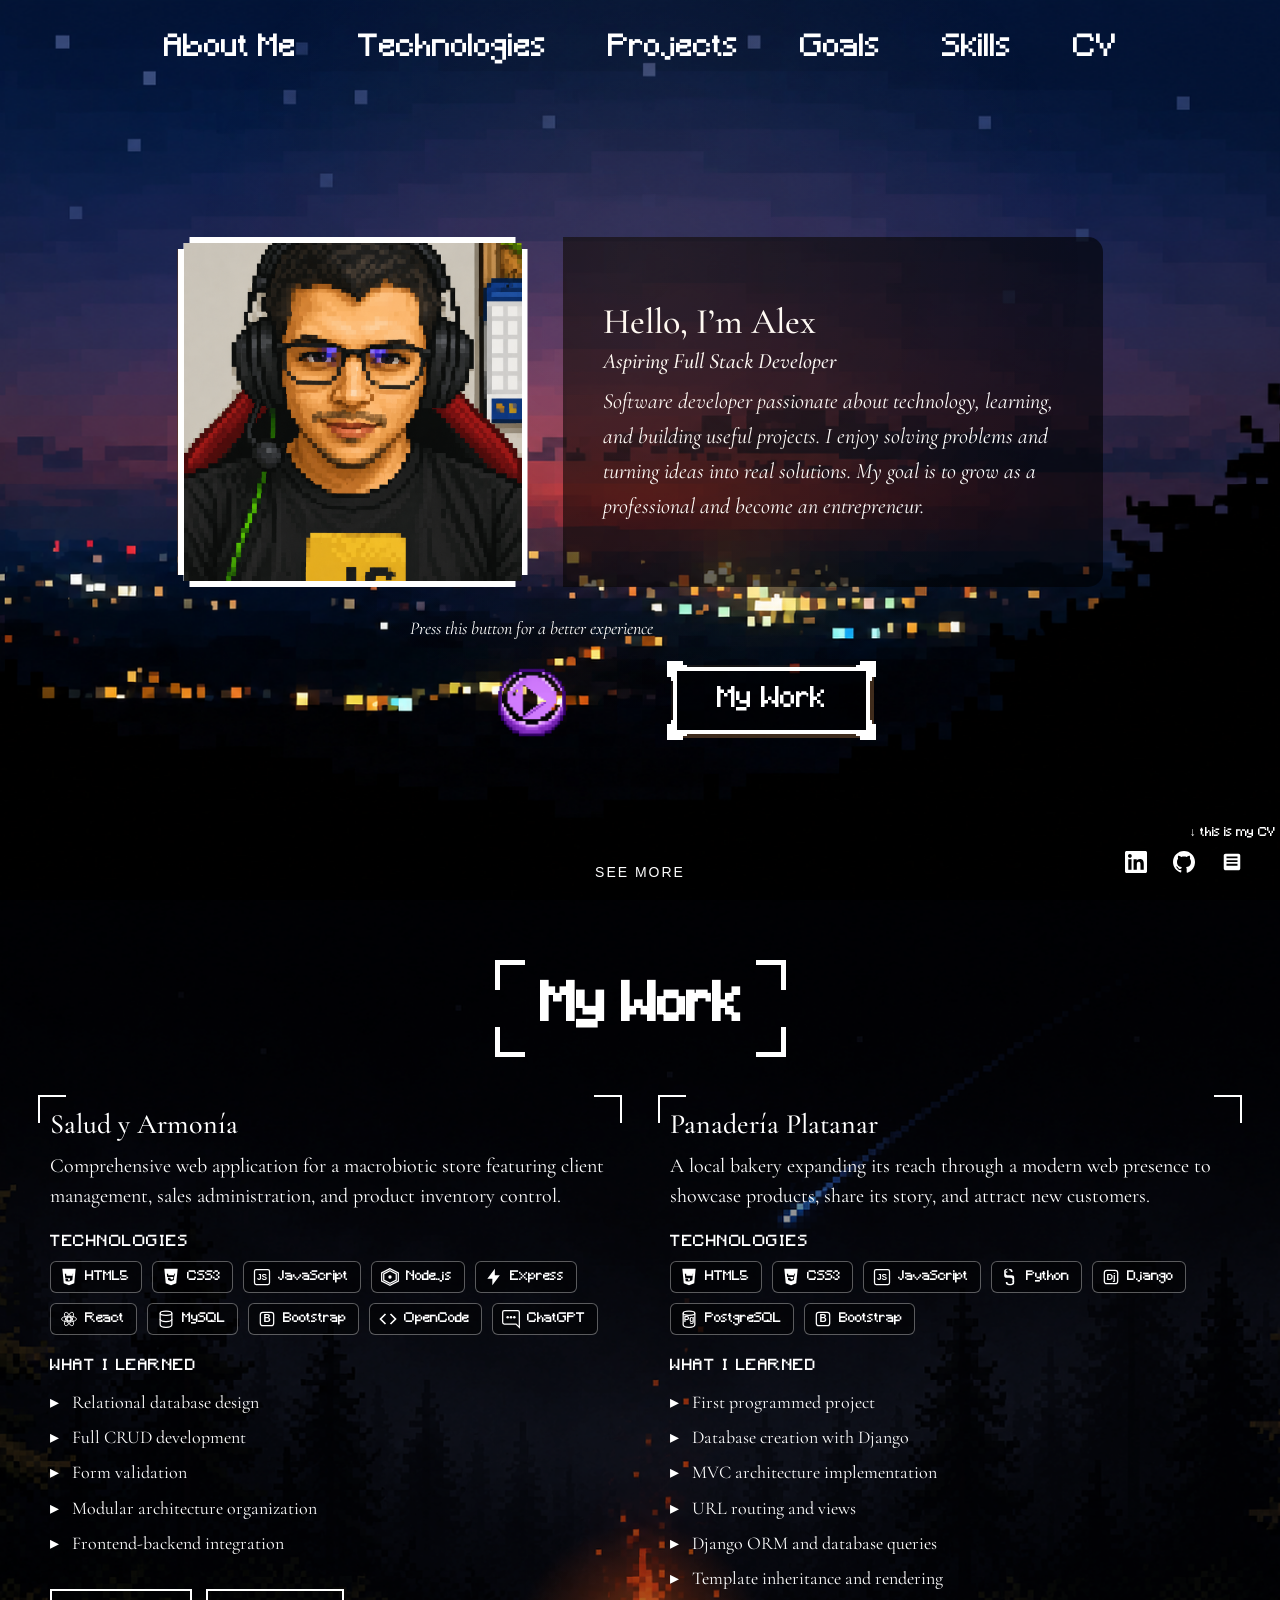
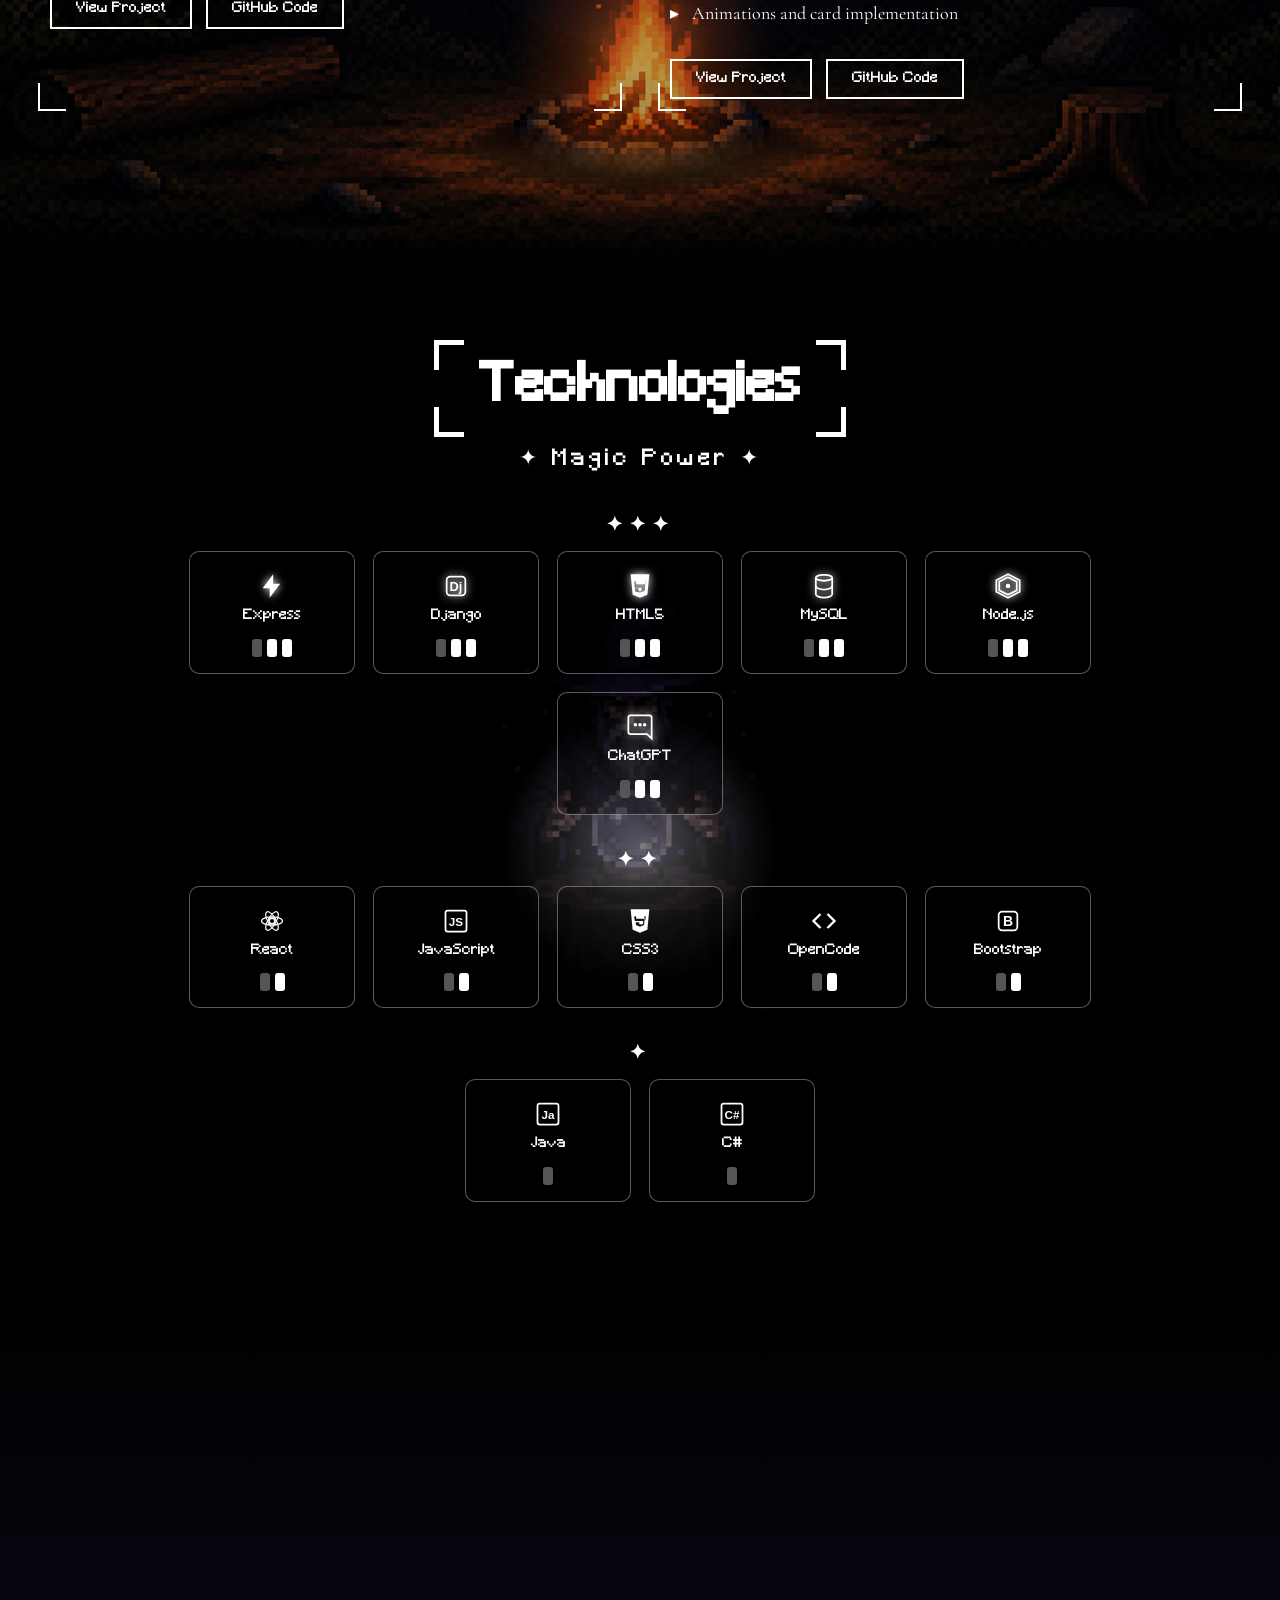
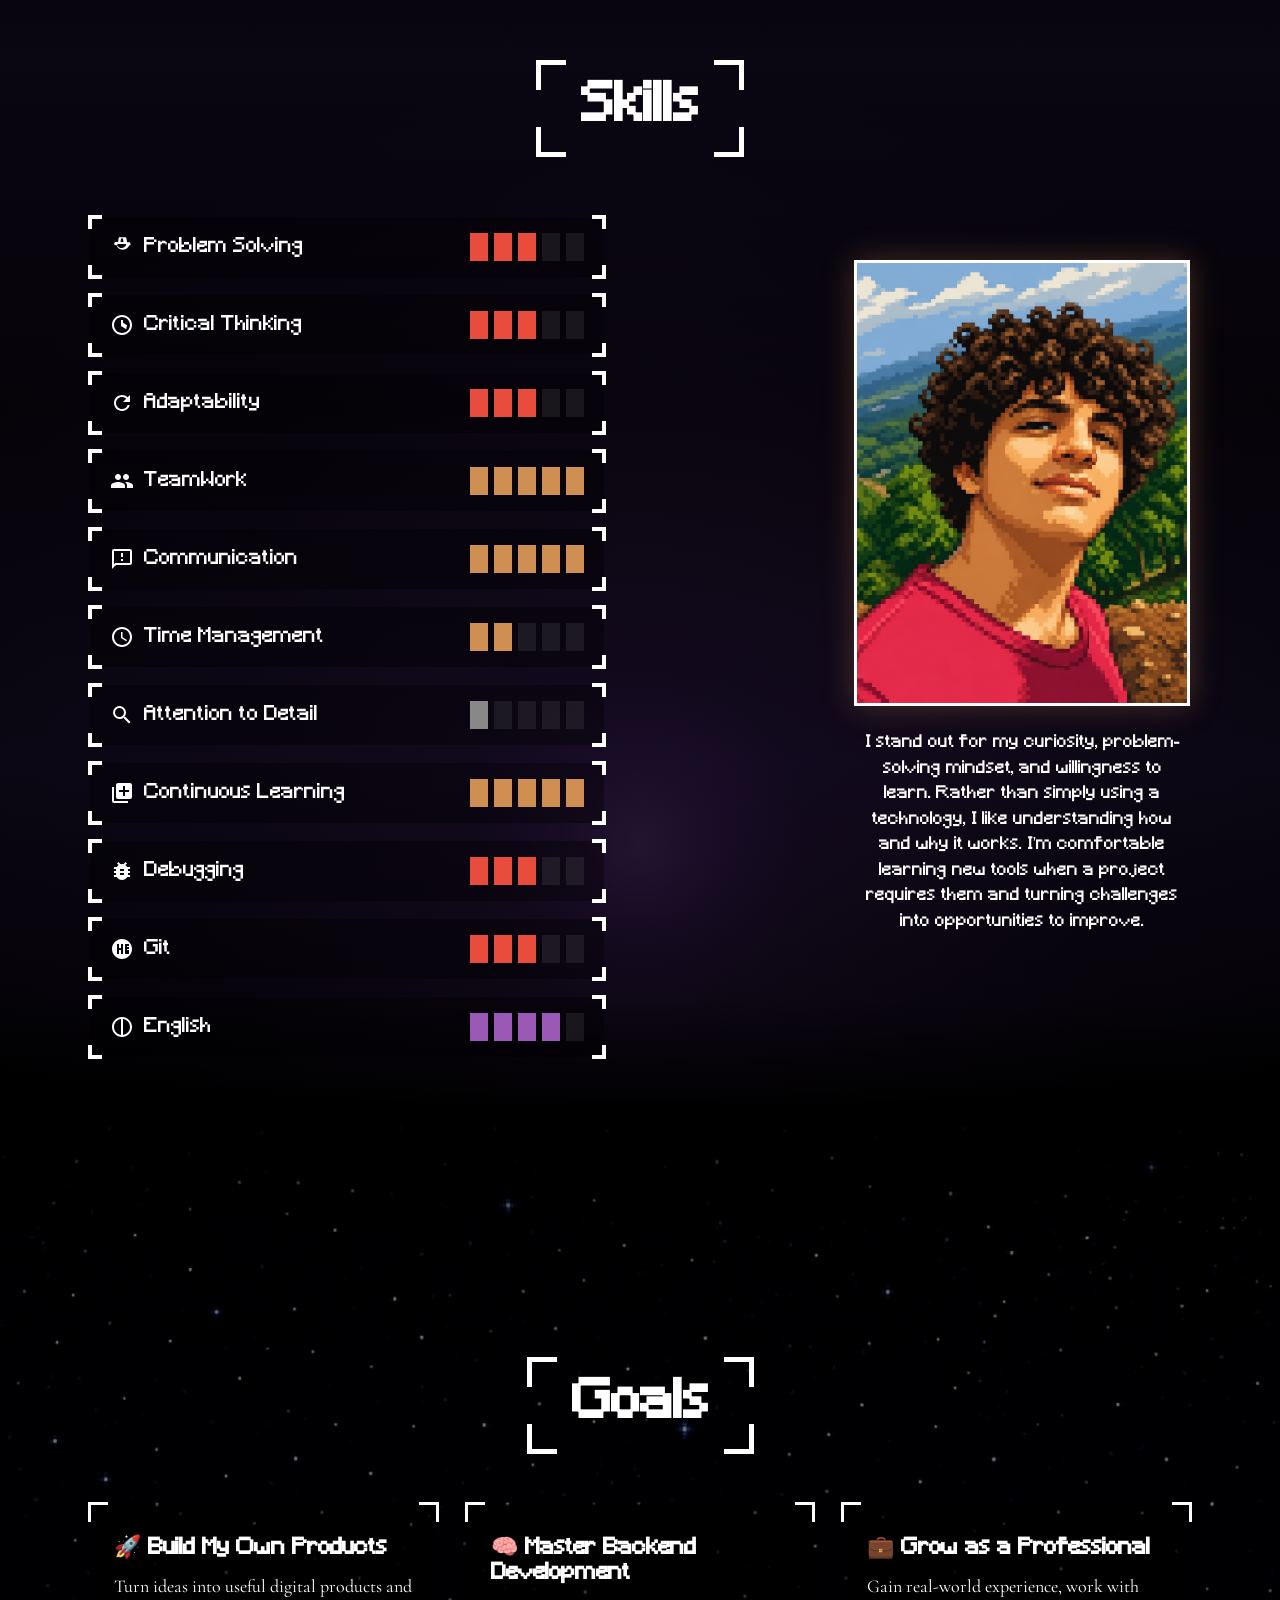
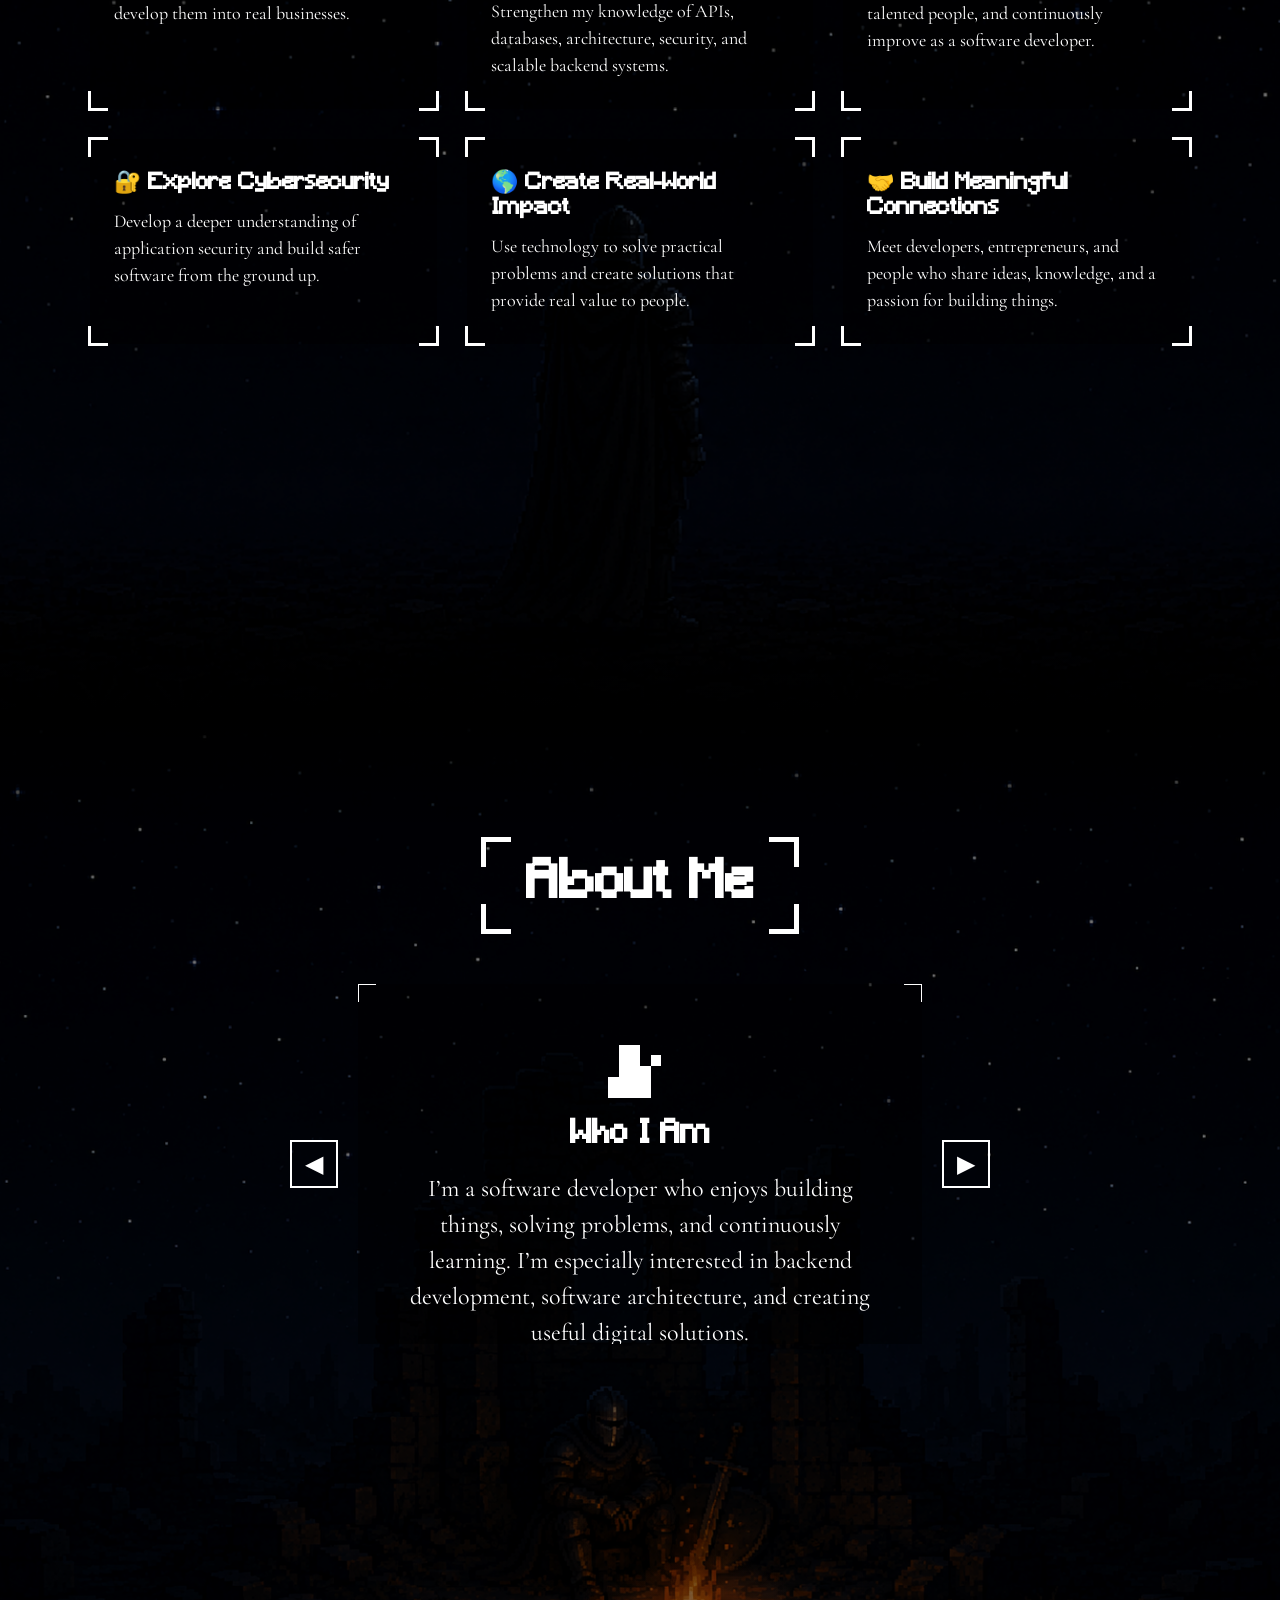
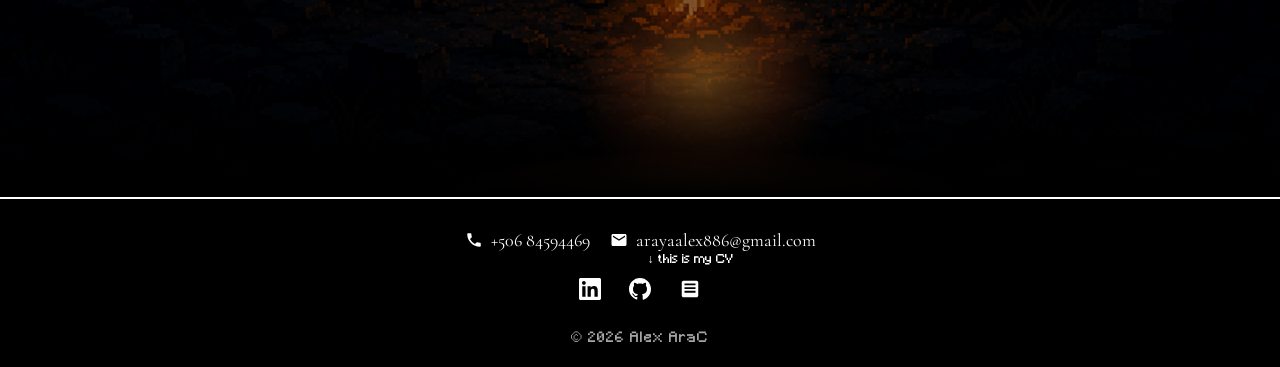
<file: index.html>
<!DOCTYPE html>
<html lang="en">
<head>
    <meta charset="UTF-8">
    <meta name="viewport" content="width=device-width, initial-scale=1.0">
    <title>SoftWare Develoment Alex</title>
    <!-- Google Font: Cormorant Garamond for hero quote text -->
    <link rel="stylesheet" href="style.css">
    <link href="https://fonts.googleapis.com/css2?family=Cormorant+Garamond:wght@400;500&display=swap" rel="stylesheet">
    <!-- Preload hero image so it loads before the animation starts -->
    <link rel="preload" href="Pics/HeroMe.png" as="image">
</head>
<body>
    <!-- Full-page background container (landscape.png) -->
    <div class="bg-container">
        <!-- Main navigation bar -->
        <nav class="NavbarMain">
            <ul class="listClass">
                <li><a href="#about-me">About Me</a></li>
                <li><a href="#technologies">Technologies</a></li>
                <li><a href="#Projects">Projects</a></li>
                <li><a href="#goals">Goals</a></li>
                <li><a href="#soft-skills">Skills</a></li>
                <li><a href="Alex%20Araya%20Chavarria.pdf" target="_blank" rel="noopener">CV</a></li>
            </ul>
        </nav>
        <!-- Hero section: photo + quote + buttons + social icons -->
        <div class="Hero">
            <div class="hero-card">
                <!-- Profile photo – animated to appear at center then slide into place -->
                <div class="hero-image">
                    <img src="Pics/HeroMe.png" alt="me">
                </div>
                <!-- Quote text that extends horizontally then individual lines fall in -->
                <div class="hero-quote">
                    <h1 class="quote-name">Hello, I’m Alex</h1>
                    <p class="quote-title">Aspiring Full Stack Developer</p>
                    <span class="quote-text">Software developer passionate about technology, learning, and building useful projects. I enjoy solving problems and turning ideas into real solutions. My goal is to grow as a professional and become an entrepreneur.</span>
                </div>
            </div>
            <!-- Music toggle and work button -->
            <div class="hero-buttons">
                <div class="music-area">
                    <span class="music-hint">Press this button for a better experience</span>
                    <a href="#" id="music-btn"><img src="Pics/icon_musicOff.png" alt="Music" id="music-icon"></a>
                </div>
                <a href="#Projects" id="work-btn">My Work</a>
            </div>
            <!-- "See more" down-arrow link -->
            <a href="#Projects" class="see-more">
                <span class="see-more-arrow">↓</span>
                <span class="see-more-text">see more</span>
            </a>
            <!-- Social media icons (LinkedIn, GitHub, CV) -->
            <div class="social-icons">
                <a href="https://www.linkedin.com/in/alex-araya-chavarria-cq-fl-lv/" class="social-icon" target="_blank">
                    <svg viewBox="0 0 24 24" width="22" height="22"><path d="M20.447 20.452h-3.554v-5.569c0-1.328-.027-3.037-1.852-3.037-1.853 0-2.136 1.445-2.136 2.939v5.667H9.351V9h3.414v1.561h.046c.477-.9 1.637-1.85 3.37-1.85 3.601 0 4.267 2.37 4.267 5.455v6.286zM5.337 7.433c-1.144 0-2.063-.926-2.063-2.065 0-1.138.92-2.063 2.063-2.063 1.14 0 2.064.925 2.064 2.063 0 1.139-.925 2.065-2.064 2.065zm1.782 13.019H3.555V9h3.564v11.452zM22.225 0H1.771C.792 0 0 .774 0 1.729v20.542C0 23.227.792 24 1.771 24h20.451C23.2 24 24 23.227 24 22.271V1.729C24 .774 23.2 0 22.222 0h.003z"/></svg>
                </a>
                <a href="https://github.com/AlexAraC" class="social-icon" target="_blank">
                    <svg viewBox="0 0 24 24" width="22" height="22"><path d="M12 0C5.37 0 0 5.37 0 12c0 5.3 3.438 9.8 8.205 11.385.6.113.82-.258.82-.577 0-.285-.01-1.04-.015-2.04-3.338.724-4.042-1.61-4.042-1.61C4.422 18.07 3.633 17.7 3.633 17.7c-1.087-.744.084-.729.084-.729 1.205.084 1.838 1.236 1.838 1.236 1.07 1.835 2.809 1.305 3.495.998.108-.776.417-1.305.76-1.605-2.665-.3-5.466-1.332-5.466-5.93 0-1.31.465-2.38 1.235-3.22-.135-.303-.54-1.523.105-3.176 0 0 1.005-.322 3.3 1.23.96-.267 1.98-.399 3-.405 1.02.006 2.04.138 3 .405 2.28-1.552 3.285-1.23 3.285-1.23.645 1.653.24 2.873.12 3.176.765.84 1.23 1.91 1.23 3.22 0 4.61-2.805 5.625-5.475 5.92.42.36.81 1.096.81 2.22 0 1.606-.015 2.896-.015 3.286 0 .315.21.69.825.57C20.565 22.092 24 17.592 24 12 24 5.37 18.63 0 12 0z"/></svg>
                </a>
                <div class="cv-wrapper">
                    <span class="cv-arrow">↓ this is my CV</span>
                    <a href="Alex%20Araya%20Chavarria.pdf" class="social-icon" aria-label="CV" target="_blank" rel="noopener">
                        <svg viewBox="0 0 24 24" width="22" height="22"><path d="M19 3H5c-1.1 0-2 .9-2 2v14c0 1.1.9 2 2 2h14c1.1 0 2-.9 2-2V5c0-1.1-.9-2-2-2zm-1 13H6v-2h12v2zm0-4H6v-2h12v2zm0-4H6V6h12v2z"/></svg>
                    </a>
                </div>
            </div>
        </div>
    </div>
    <div class="ProyectsConteiner" id="Projects">
        <div class="fire-glow"></div>
        <div class="ground-glow"></div>
        <div class="campfire-smoke" aria-hidden="true">
            <span style="--offset: -28px; --drift: -45px; --size: 42px; --delay: -1s; --duration: 6s;"></span>
            <span style="--offset: 8px; --drift: 38px; --size: 55px; --delay: -4s; --duration: 7.5s;"></span>
            <span style="--offset: 30px; --drift: -25px; --size: 36px; --delay: -2.5s; --duration: 6.5s;"></span>
            <span style="--offset: -5px; --drift: 52px; --size: 48px; --delay: -6s; --duration: 8s;"></span>
            <span style="--offset: 20px; --drift: -55px; --size: 32px; --delay: -5s; --duration: 7s;"></span>
        </div>
        <h1>My Work</h1>
        <div class="projects-grid">
            <div class="project-card">
                <div class="card-content">
                    <h2 class="card-title">Salud y Armonía</h2>
                    <p class="card-desc">Comprehensive web application for a macrobiotic store featuring client management, sales administration, and product inventory control.</p>

                    <span class="card-section-label tech-label">Technologies</span>
                    <div class="tech-stack">
                        <span class="tech-item">
                            <svg viewBox="0 0 24 24" width="20" height="20"><path d="M4 2l1.7 17.5L12 22l6.3-2.5L20 2H4zm12.5 5.5H8.5l.3 3h7.7l-.5 5.5L12 17.5l-4-.5-.3-3h3l.2 2 1.1.5 1.1-.5.2-2.5H7.5L7 8h10l-.5 3.5" fill="currentColor"/></svg>
                            HTML5
                        </span>
                        <span class="tech-item">
                            <svg viewBox="0 0 24 24" width="20" height="20"><path d="M4 2l1.7 17.5L12 22l6.3-2.5L20 2H4zm11.5 5.5H8.5l.3 2.5h7.2l-.5 5.5L12 17l-3.5-1.5-.2-2.5h3l.1 1.5 1.6.5 1.6-.5.2-2.5H7.5L7 8h10l-.5 3.5" fill="currentColor"/></svg>
                            CSS3
                        </span>
                        <span class="tech-item">
                            <svg viewBox="0 0 24 24" width="20" height="20"><rect x="3" y="3" width="18" height="18" rx="2" fill="none" stroke="currentColor" stroke-width="1.5"/><text x="12" y="16" text-anchor="middle" fill="currentColor" font-size="10" font-weight="bold" font-family="Arial">JS</text></svg>
                            JavaScript
                        </span>
                        <span class="tech-item">
                            <svg viewBox="0 0 24 24" width="20" height="20"><path d="M12 2L2 7v10l10 5 10-5V7L12 2zm0 2.5l7.5 3.75v7.5L12 19.5l-7.5-3.75v-7.5L12 4.5z" fill="none" stroke="currentColor" stroke-width="1.5"/><circle cx="12" cy="12" r="2" fill="currentColor"/></svg>
                            Node.js
                        </span>
                        <span class="tech-item">
                            <svg viewBox="0 0 24 24" width="20" height="20"><path d="M13 2L4 14h6v8l9-12h-6V2z" fill="currentColor"/></svg>
                            Express
                        </span>
                        <span class="tech-item">
                            <svg viewBox="0 0 24 24" width="20" height="20"><circle cx="12" cy="12" r="2.5" fill="none" stroke="currentColor" stroke-width="1.5"/><ellipse cx="12" cy="12" rx="9" ry="3.5" fill="none" stroke="currentColor" stroke-width="1" transform="rotate(0 12 12)"/><ellipse cx="12" cy="12" rx="9" ry="3.5" fill="none" stroke="currentColor" stroke-width="1" transform="rotate(60 12 12)"/><ellipse cx="12" cy="12" rx="9" ry="3.5" fill="none" stroke="currentColor" stroke-width="1" transform="rotate(-60 12 12)"/></svg>
                            React
                        </span>
                        <span class="tech-item">
                            <svg viewBox="0 0 24 24" width="20" height="20"><ellipse cx="12" cy="5" rx="7" ry="2.5" fill="none" stroke="currentColor" stroke-width="1.5"/><path d="M5 5v14c0 1.7 3.1 3 7 3s7-1.3 7-3V5" fill="none" stroke="currentColor" stroke-width="1.5"/><path d="M5 12c0 1.7 3.1 3 7 3s7-1.3 7-3" fill="none" stroke="currentColor" stroke-width="1.5"/></svg>
                            MySQL
                        </span>
                        <span class="tech-item">
                            <svg viewBox="0 0 24 24" width="20" height="20"><rect x="4" y="4" width="16" height="16" rx="3" fill="none" stroke="currentColor" stroke-width="1.5"/><text x="12" y="16" text-anchor="middle" fill="currentColor" font-size="12" font-weight="bold" font-family="Arial">B</text></svg>
                            Bootstrap
                        </span>
                        <span class="tech-item">
                            <svg viewBox="0 0 24 24" width="20" height="20"><path d="M9 6l-6 6 6 6m6-12l6 6-6 6" fill="none" stroke="currentColor" stroke-width="2"/></svg>
                            OpenCode
                        </span>
                        <span class="tech-item">
                            <svg viewBox="0 0 24 24" width="20" height="20"><path d="M20 2H4c-1.1 0-2 .9-2 2v12c0 1.1.9 2 2 2h14l4 4V4c0-1.1-.9-2-2-2z" fill="none" stroke="currentColor" stroke-width="1.5"/><circle cx="8" cy="10" r="1.5" fill="currentColor"/><circle cx="12" cy="10" r="1.5" fill="currentColor"/><circle cx="16" cy="10" r="1.5" fill="currentColor"/></svg>
                            ChatGPT
                        </span>
                    </div>

                    <span class="card-section-label learned-label">What I Learned</span>
                    <ul class="learned-list">
                        <li>Relational database design</li>
                        <li>Full CRUD development</li>
                        <li>Form validation</li>
                        <li>Modular architecture organization</li>
                        <li>Frontend-backend integration</li>
                    </ul>

                    <div class="card-buttons">
                        <a href="salud-y-armonia.html" class="btn-card">View Project</a>
                        <a href="https://github.com/AlexAraC/Proyecto-Salud-y-Armon-a-.git" class="btn-card btn-github" target="_blank">GitHub Code</a>
                    </div>
                </div>
            </div>
            <div class="project-card">
                <div class="card-content">
                    <h2 class="card-title">Panadería Platanar</h2>
                    <p class="card-desc">A local bakery expanding its reach through a modern web presence to showcase products, share its story, and attract new customers.</p>

                    <span class="card-section-label tech-label">Technologies</span>
                    <div class="tech-stack">
                        <span class="tech-item">
                            <svg viewBox="0 0 24 24" width="20" height="20"><path d="M4 2l1.7 17.5L12 22l6.3-2.5L20 2H4zm12.5 5.5H8.5l.3 3h7.7l-.5 5.5L12 17.5l-4-.5-.3-3h3l.2 2 1.1.5 1.1-.5.2-2.5H7.5L7 8h10l-.5 3.5" fill="currentColor"/></svg>
                            HTML5
                        </span>
                        <span class="tech-item">
                            <svg viewBox="0 0 24 24" width="20" height="20"><path d="M4 2l1.7 17.5L12 22l6.3-2.5L20 2H4zm11.5 5.5H8.5l.3 2.5h7.2l-.5 5.5L12 17l-3.5-1.5-.2-2.5h3l.1 1.5 1.6.5 1.6-.5.2-2.5H7.5L7 8h10l-.5 3.5" fill="currentColor"/></svg>
                            CSS3
                        </span>
                        <span class="tech-item">
                            <svg viewBox="0 0 24 24" width="20" height="20"><rect x="3" y="3" width="18" height="18" rx="2" fill="none" stroke="currentColor" stroke-width="1.5"/><text x="12" y="16" text-anchor="middle" fill="currentColor" font-size="10" font-weight="bold" font-family="Arial">JS</text></svg>
                            JavaScript
                        </span>
                        <span class="tech-item">
                            <svg viewBox="0 0 24 24" width="20" height="20"><path d="M12 2c-4 0-5 1.5-5 3v2.5c0 1.5 1 2.5 3 2.5h4c2 0 3 1 3 2.5V19c0 1.5-1 3-5 3s-5-1.5-5-3v-1h2v1c0 .5.5 1.5 3 1.5s3-1 3-1.5v-3.5c0-1.5-1-2.5-3-2.5H8c-2 0-3-1-3-2.5V5c0-1.5 1-3 5-3s5 1.5 5 3v1h-2V5c0-.5-.5-1.5-3-1.5z" fill="currentColor"/><circle cx="8" cy="6" r="1" fill="currentColor"/><circle cx="16" cy="17" r="1" fill="currentColor"/></svg>
                            Python
                        </span>
                        <span class="tech-item">
                            <svg viewBox="0 0 24 24" width="20" height="20"><rect x="4" y="4" width="16" height="16" rx="3" fill="none" stroke="currentColor" stroke-width="1.5"/><text x="12" y="16" text-anchor="middle" fill="currentColor" font-size="11" font-weight="bold" font-family="Arial">Dj</text></svg>
                            Django
                        </span>
                        <span class="tech-item">
                            <svg viewBox="0 0 24 24" width="20" height="20"><ellipse cx="12" cy="5" rx="7" ry="2.5" fill="none" stroke="currentColor" stroke-width="1.5"/><path d="M5 5v14c0 1.7 3.1 3 7 3s7-1.3 7-3V5" fill="none" stroke="currentColor" stroke-width="1.5"/><text x="12" y="16" text-anchor="middle" fill="currentColor" font-size="10" font-weight="bold" font-family="Arial">Pg</text></svg>
                            PostgreSQL
                        </span>
                        <span class="tech-item">
                            <svg viewBox="0 0 24 24" width="20" height="20"><rect x="4" y="4" width="16" height="16" rx="3" fill="none" stroke="currentColor" stroke-width="1.5"/><text x="12" y="16" text-anchor="middle" fill="currentColor" font-size="12" font-weight="bold" font-family="Arial">B</text></svg>
                            Bootstrap
                        </span>
                    </div>

                    <span class="card-section-label learned-label">What I Learned</span>
                    <ul class="learned-list">
                        <li>First programmed project</li>
                        <li>Database creation with Django</li>
                        <li>MVC architecture implementation</li>
                        <li>URL routing and views</li>
                        <li>Django ORM and database queries</li>
                        <li>Template inheritance and rendering</li>
                        <li>Animations and card implementation</li>
                    </ul>

                    <div class="card-buttons">
                        <a href="panaderia-platanar.html" class="btn-card">View Project</a>
                        <a href="https://github.com/AlexAraC/Panaderia-Platanar.git" class="btn-card btn-github" target="_blank">GitHub Code</a>
                    </div>
                </div>
            </div>
        </div>
    </div>
    <div class="technologies-section" id="technologies">
        <div class="tech-overlay"></div>
        <div class="crystal-glow"></div>
        <div class="tech-energy" aria-hidden="true">
            <span style="--left: 7%; --delay: -1s; --duration: 7s; --height: 90px;"></span>
            <span style="--left: 18%; --delay: -5s; --duration: 9s; --height: 130px;"></span>
            <span style="--left: 31%; --delay: -3s; --duration: 8s; --height: 75px;"></span>
            <span style="--left: 43%; --delay: -7s; --duration: 10s; --height: 115px;"></span>
            <span style="--left: 56%; --delay: -2s; --duration: 8.5s; --height: 140px;"></span>
            <span style="--left: 68%; --delay: -6s; --duration: 9.5s; --height: 85px;"></span>
            <span style="--left: 81%; --delay: -4s; --duration: 7.5s; --height: 120px;"></span>
            <span style="--left: 93%; --delay: -8s; --duration: 10.5s; --height: 100px;"></span>
        </div>
        <h1>Technologies</h1>
        <p class="tech-magic">✦ Magic Power ✦</p>
        <div class="magic-grid">
            <div class="level-group">
                <h3 class="level-title">✦✦✦</h3>
                <div class="level-cards">
                    <div class="magic-card" data-level="3"><svg viewBox="0 0 24 24" width="28" height="28"><path d="M13 2L4 14h6v8l9-12h-6V2z" fill="currentColor"/></svg><span class="magic-name">Express</span><div class="magic-bars"><span class="bar"></span><span class="bar"></span><span class="bar"></span></div></div>
                    <div class="magic-card" data-level="3"><svg viewBox="0 0 24 24" width="28" height="28"><rect x="4" y="4" width="16" height="16" rx="3" fill="none" stroke="currentColor" stroke-width="1.5"/><text x="12" y="16" text-anchor="middle" fill="currentColor" font-size="11" font-weight="bold" font-family="Arial">Dj</text></svg><span class="magic-name">Django</span><div class="magic-bars"><span class="bar"></span><span class="bar"></span><span class="bar"></span></div></div>
                    <div class="magic-card" data-level="3"><svg viewBox="0 0 24 24" width="28" height="28"><path d="M4 2l1.7 17.5L12 22l6.3-2.5L20 2H4zm12.5 5.5H8.5l.3 3h7.7l-.5 5.5L12 17.5l-4-.5-.3-3h3l.2 2 1.1.5 1.1-.5.2-2.5H7.5L7 8h10l-.5 3.5" fill="currentColor"/></svg><span class="magic-name">HTML5</span><div class="magic-bars"><span class="bar"></span><span class="bar"></span><span class="bar"></span></div></div>
                    <div class="magic-card" data-level="3"><svg viewBox="0 0 24 24" width="28" height="28"><ellipse cx="12" cy="5" rx="7" ry="2.5" fill="none" stroke="currentColor" stroke-width="1.5"/><path d="M5 5v14c0 1.7 3.1 3 7 3s7-1.3 7-3V5" fill="none" stroke="currentColor" stroke-width="1.5"/><path d="M5 12c0 1.7 3.1 3 7 3s7-1.3 7-3" fill="none" stroke="currentColor" stroke-width="1.5"/></svg><span class="magic-name">MySQL</span><div class="magic-bars"><span class="bar"></span><span class="bar"></span><span class="bar"></span></div></div>
                    <div class="magic-card" data-level="3"><svg viewBox="0 0 24 24" width="28" height="28"><path d="M12 2L2 7v10l10 5 10-5V7L12 2zm0 2.5l7.5 3.75v7.5L12 19.5l-7.5-3.75v-7.5L12 4.5z" fill="none" stroke="currentColor" stroke-width="1.5"/><circle cx="12" cy="12" r="2" fill="currentColor"/></svg><span class="magic-name">Node.js</span><div class="magic-bars"><span class="bar"></span><span class="bar"></span><span class="bar"></span></div></div>
                    <div class="magic-card" data-level="3"><svg viewBox="0 0 24 24" width="28" height="28"><path d="M20 2H4c-1.1 0-2 .9-2 2v12c0 1.1.9 2 2 2h14l4 4V4c0-1.1-.9-2-2-2z" fill="none" stroke="currentColor" stroke-width="1.5"/><circle cx="8" cy="10" r="1.5" fill="currentColor"/><circle cx="12" cy="10" r="1.5" fill="currentColor"/><circle cx="16" cy="10" r="1.5" fill="currentColor"/></svg><span class="magic-name">ChatGPT</span><div class="magic-bars"><span class="bar"></span><span class="bar"></span><span class="bar"></span></div></div>
                </div>
            </div>
            <div class="level-group">
                <h3 class="level-title">✦✦</h3>
                <div class="level-cards">
                    <div class="magic-card" data-level="2"><svg viewBox="0 0 24 24" width="28" height="28"><circle cx="12" cy="12" r="2.5" fill="none" stroke="currentColor" stroke-width="1.5"/><ellipse cx="12" cy="12" rx="9" ry="3.5" fill="none" stroke="currentColor" stroke-width="1" transform="rotate(0 12 12)"/><ellipse cx="12" cy="12" rx="9" ry="3.5" fill="none" stroke="currentColor" stroke-width="1" transform="rotate(60 12 12)"/><ellipse cx="12" cy="12" rx="9" ry="3.5" fill="none" stroke="currentColor" stroke-width="1" transform="rotate(-60 12 12)"/></svg><span class="magic-name">React</span><div class="magic-bars"><span class="bar"></span><span class="bar"></span></div></div>
                    <div class="magic-card" data-level="2"><svg viewBox="0 0 24 24" width="28" height="28"><rect x="3" y="3" width="18" height="18" rx="2" fill="none" stroke="currentColor" stroke-width="1.5"/><text x="12" y="16" text-anchor="middle" fill="currentColor" font-size="10" font-weight="bold" font-family="Arial">JS</text></svg><span class="magic-name">JavaScript</span><div class="magic-bars"><span class="bar"></span><span class="bar"></span></div></div>
                    <div class="magic-card" data-level="2"><svg viewBox="0 0 24 24" width="28" height="28"><path d="M4 2l1.7 17.5L12 22l6.3-2.5L20 2H4zm11.5 5.5H8.5l.3 2.5h7.2l-.5 5.5L12 17l-3.5-1.5-.2-2.5h3l.1 1.5 1.6.5 1.6-.5.2-2.5H7.5L7 8h10l-.5 3.5" fill="currentColor"/></svg><span class="magic-name">CSS3</span><div class="magic-bars"><span class="bar"></span><span class="bar"></span></div></div>
                    <div class="magic-card" data-level="2"><svg viewBox="0 0 24 24" width="28" height="28"><path d="M9 6l-6 6 6 6m6-12l6 6-6 6" fill="none" stroke="currentColor" stroke-width="2"/></svg><span class="magic-name">OpenCode</span><div class="magic-bars"><span class="bar"></span><span class="bar"></span></div></div>
                    <div class="magic-card" data-level="2"><svg viewBox="0 0 24 24" width="28" height="28"><rect x="4" y="4" width="16" height="16" rx="3" fill="none" stroke="currentColor" stroke-width="1.5"/><text x="12" y="16" text-anchor="middle" fill="currentColor" font-size="12" font-weight="bold" font-family="Arial">B</text></svg><span class="magic-name">Bootstrap</span><div class="magic-bars"><span class="bar"></span><span class="bar"></span></div></div>
                </div>
            </div>
            <div class="level-group">
                <h3 class="level-title">✦</h3>
                <div class="level-cards">
                    <div class="magic-card" data-level="1"><svg viewBox="0 0 24 24" width="28" height="28"><rect x="3" y="3" width="18" height="18" rx="2" fill="none" stroke="currentColor" stroke-width="1.5"/><text x="12" y="16" text-anchor="middle" fill="currentColor" font-size="10" font-weight="bold" font-family="Arial">Ja</text></svg><span class="magic-name">Java</span><div class="magic-bars"><span class="bar"></span></div></div>
                    <div class="magic-card" data-level="1"><svg viewBox="0 0 24 24" width="28" height="28"><rect x="3" y="3" width="18" height="18" rx="2" fill="none" stroke="currentColor" stroke-width="1.5"/><text x="12" y="16" text-anchor="middle" fill="currentColor" font-size="10" font-weight="bold" font-family="Arial">C#</text></svg><span class="magic-name">C#</span><div class="magic-bars"><span class="bar"></span></div></div>
                </div>
            </div>
        </div>
    </div>
    <div class="skills-section" id="soft-skills">
        <div class="skills-overlay"></div>
        <div class="sparkle-container">
            <span class="sparkle" style="top:15%;left:10%;animation-delay:0s;"></span>
            <span class="sparkle" style="top:25%;right:15%;animation-delay:0.8s;"></span>
            <span class="sparkle" style="top:55%;left:5%;animation-delay:1.6s;"></span>
            <span class="sparkle" style="top:70%;right:10%;animation-delay:2.4s;"></span>
            <span class="sparkle" style="top:40%;left:20%;animation-delay:3.2s;"></span>
            <span class="sparkle" style="top:10%;right:25%;animation-delay:4s;"></span>
        </div>
        <div class="energy-orb"></div>
        <div class="mist-overlay"></div>
        <div class="energy-bolt"></div>
        <div class="energy-bolt"></div>
        <div class="energy-bolt"></div>
        <div class="energy-bolt"></div>
        <div class="energy-bolt"></div>
        <div class="energy-bolt"></div>
        <h1 class="skills-title">Skills</h1>
        <div class="skills-container">
            <div class="skills-list">
                <div class="skill-item" data-level="3">
                    <div class="skill-left">
                        <svg class="skill-icon" viewBox="0 0 24 24" width="24" height="24"><path d="M9.66 2c-.46 0-.86.34-.94.8l-.66 4.2H5.36c-.46 0-.86.34-.94.8l-.2 1.2c-.08.46.22.9.68.98l1.72.28-.01.01c.13.59.38 1.15.73 1.65 1.63 2.33 5.01 3.28 7.76 2.36 1.92-.64 3.38-2.12 4.02-3.84l.68-.1c.46-.08.78-.52.7-.98l-.2-1.2c-.08-.46-.48-.8-.94-.8h-2.3l-.66-4.2c-.08-.46-.48-.8-.94-.8H9.66zm1.4 1.5h1.88l.58 3.5H10.5l.56-3.5zm-3.34 5.5h8.56l-.04.24c-.34 1.64-1.58 2.98-3.26 3.46-2.04.6-4.26-.22-5.44-1.82-.22-.3-.4-.64-.5-1l.68-.88z" fill="currentColor"/></svg>
                        <span class="skill-name">Problem Solving</span>
                    </div>
                    <div class="skill-bars"><span class="bar"></span><span class="bar"></span><span class="bar"></span><span class="bar"></span><span class="bar"></span></div>
                </div>
                <div class="skill-item" data-level="3">
                    <div class="skill-left">
                        <svg class="skill-icon" viewBox="0 0 24 24" width="24" height="24"><path d="M12 2C6.48 2 2 6.48 2 12s4.48 10 10 10 10-4.48 10-10S17.52 2 12 2zm0 18c-4.41 0-8-3.59-8-8s3.59-8 8-8 8 3.59 8 8-3.59 8-8 8zm1-13h-2v6l5.25 3.15L17 12.23l-4-2.37V7z" fill="currentColor"/></svg>
                        <span class="skill-name">Critical Thinking</span>
                    </div>
                    <div class="skill-bars"><span class="bar"></span><span class="bar"></span><span class="bar"></span><span class="bar"></span><span class="bar"></span></div>
                </div>
                <div class="skill-item" data-level="3">
                    <div class="skill-left">
                        <svg class="skill-icon" viewBox="0 0 24 24" width="24" height="24"><path d="M17.65 6.35A7.96 7.96 0 0012 4c-4.42 0-7.99 3.58-7.99 8s3.57 8 7.99 8c3.73 0 6.84-2.55 7.73-6h-2.08A5.99 5.99 0 0112 18c-3.31 0-6-2.69-6-6s2.69-6 6-6c1.66 0 3.14.69 4.22 1.78L13 11h7V4l-2.35 2.35z" fill="currentColor"/></svg>
                        <span class="skill-name">Adaptability</span>
                    </div>
                    <div class="skill-bars"><span class="bar"></span><span class="bar"></span><span class="bar"></span><span class="bar"></span><span class="bar"></span></div>
                </div>
                <div class="skill-item" data-level="5">
                    <div class="skill-left">
                        <svg class="skill-icon" viewBox="0 0 24 24" width="24" height="24"><path d="M16 11c1.66 0 2.99-1.34 2.99-3S17.66 5 16 5c-1.66 0-3 1.34-3 3s1.34 3 3 3zm-8 0c1.66 0 2.99-1.34 2.99-3S9.66 5 8 5C6.34 5 5 6.34 5 8s1.34 3 3 3zm0 2c-2.33 0-7 1.17-7 3.5V19h14v-2.5c0-2.33-4.67-3.5-7-3.5zm8 0c-.29 0-.62.02-.97.05 1.16.84 1.97 1.97 1.97 3.45V19h6v-2.5c0-2.33-4.67-3.5-7-3.5z" fill="currentColor"/></svg>
                        <span class="skill-name">TeamWork</span>
                    </div>
                    <div class="skill-bars"><span class="bar"></span><span class="bar"></span><span class="bar"></span><span class="bar"></span><span class="bar"></span></div>
                </div>
                <div class="skill-item" data-level="5">
                    <div class="skill-left">
                        <svg class="skill-icon" viewBox="0 0 24 24" width="24" height="24"><path d="M20 2H4c-1.1 0-2 .9-2 2v18l4-4h14c1.1 0 2-.9 2-2V4c0-1.1-.9-2-2-2zm0 14H5.17L4 17.17V4h16v12zm-9-4h2v2h-2zm0-6h2v4h-2z" fill="currentColor"/></svg>
                        <span class="skill-name">Communication</span>
                    </div>
                    <div class="skill-bars"><span class="bar"></span><span class="bar"></span><span class="bar"></span><span class="bar"></span><span class="bar"></span></div>
                </div>
                <div class="skill-item" data-level="2">
                    <div class="skill-left">
                        <svg class="skill-icon" viewBox="0 0 24 24" width="24" height="24"><path d="M11.99 2C6.47 2 2 6.48 2 12s4.47 10 9.99 10C17.52 22 22 17.52 22 12S17.52 2 11.99 2zM12 20c-4.42 0-8-3.58-8-8s3.58-8 8-8 8 3.58 8 8-3.58 8-8 8zm.5-13H11v6l5.25 3.15.75-1.23-4.5-2.67V7z" fill="currentColor"/></svg>
                        <span class="skill-name">Time Management</span>
                    </div>
                    <div class="skill-bars"><span class="bar"></span><span class="bar"></span><span class="bar"></span><span class="bar"></span><span class="bar"></span></div>
                </div>
                <div class="skill-item" data-level="1">
                    <div class="skill-left">
                        <svg class="skill-icon" viewBox="0 0 24 24" width="24" height="24"><path d="M15.5 14h-.79l-.28-.27A6.47 6.47 0 0016 9.5 6.5 6.5 0 109.5 16c1.61 0 3.09-.59 4.23-1.57l.27.28v.79l5 4.99L20.49 19l-4.99-5zm-6 0C7.01 14 5 11.99 5 9.5S7.01 5 9.5 5 14 7.01 14 9.5 11.99 14 9.5 14z" fill="currentColor"/></svg>
                        <span class="skill-name">Attention to Detail</span>
                    </div>
                    <div class="skill-bars"><span class="bar"></span><span class="bar"></span><span class="bar"></span><span class="bar"></span><span class="bar"></span></div>
                </div>
                <div class="skill-item" data-level="5">
                    <div class="skill-left">
                        <svg class="skill-icon" viewBox="0 0 24 24" width="24" height="24"><path d="M4 6H2v14c0 1.1.9 2 2 2h14v-2H4V6zm16-4H8c-1.1 0-2 .9-2 2v12c0 1.1.9 2 2 2h12c1.1 0 2-.9 2-2V4c0-1.1-.9-2-2-2zm-1 9h-4v4h-2v-4H9V9h4V5h2v4h4v2z" fill="currentColor"/></svg>
                        <span class="skill-name">Continuous Learning</span>
                    </div>
                    <div class="skill-bars"><span class="bar"></span><span class="bar"></span><span class="bar"></span><span class="bar"></span><span class="bar"></span></div>
                </div>
                <div class="skill-item" data-level="3">
                    <div class="skill-left">
                        <svg class="skill-icon" viewBox="0 0 24 24" width="24" height="24"><path d="M20 8h-2.81c-.45-.78-1.07-1.45-1.82-1.96L17 4.41 15.59 3l-2.17 2.17C12.96 5.06 12.49 5 12 5c-.49 0-.96.06-1.41.17L8.41 3 7 4.41l1.62 1.63C7.88 6.55 7.26 7.22 6.81 8H4v2h2.09c-.05.33-.09.66-.09 1v1H4v2h2v1c0 .34.04.67.09 1H4v2h2.81c1.04 1.79 2.97 3 5.19 3s4.15-1.21 5.19-3H20v-2h-2.09c.05-.33.09-.66.09-1v-1h2v-2h-2v-1c0-.34-.04-.67-.09-1H20V8zm-6 8h-4v-2h4v2zm0-4h-4v-2h4v2z" fill="currentColor"/></svg>
                        <span class="skill-name">Debugging</span>
                    </div>
                    <div class="skill-bars"><span class="bar"></span><span class="bar"></span><span class="bar"></span><span class="bar"></span><span class="bar"></span></div>
                </div>
                <div class="skill-item" data-level="3">
                    <div class="skill-left">
                        <svg class="skill-icon" viewBox="0 0 24 24" width="24" height="24"><path d="M12 2C6.48 2 2 6.48 2 12s4.48 10 10 10 10-4.48 10-10S17.52 2 12 2zm-1 15v-4h-2v4H7V7h2v4h2V7h2v10h-2zm8 0h-4V7h4v2h-2v1h2v2h-2v1h2v2z" fill="currentColor"/></svg>
                        <span class="skill-name">Git</span>
                    </div>
                    <div class="skill-bars"><span class="bar"></span><span class="bar"></span><span class="bar"></span><span class="bar"></span><span class="bar"></span></div>
                </div>
                <div class="skill-item" data-level="4">
                    <div class="skill-left">
                        <svg class="skill-icon" viewBox="0 0 24 24" width="24" height="24"><path d="M12 2C6.48 2 2 6.48 2 12s4.48 10 10 10 10-4.48 10-10S17.52 2 12 2zm-1 17.93c-3.94-.49-7-3.85-7-7.93s3.06-7.44 7-7.93v15.86zm2 0V4.07c3.94.49 7 3.85 7 7.93s-3.06 7.44-7 7.93z" fill="currentColor"/></svg>
                        <span class="skill-name">English</span>
                    </div>
                    <div class="skill-bars"><span class="bar"></span><span class="bar"></span><span class="bar"></span><span class="bar"></span><span class="bar"></span></div>
                </div>
            </div>
            <div class="skills-image">
                <div class="skills-image-wrapper">
                    <img src="Pics/PixelMe.png" alt="pixel me" class="img-pixel">
                    <img src="Pics/me.jpg" alt="me" class="img-real">
                </div>
                <p class="skills-description">I stand out for my curiosity, problem-solving mindset, and willingness to learn. Rather than simply using a technology, I like understanding how and why it works. I’m comfortable learning new tools when a project requires them and turning challenges into opportunities to improve.</p>
            </div>
        </div>
    </div>
    <div class="goals-section" id="goals">
        <div class="goals-overlay"></div>
        <h1>Goals</h1>
        <div class="goals-container">
            <div class="goal-card">
                <h2 class="goal-title">🚀 Build My Own Products</h2>
                <p class="goal-desc">Turn ideas into useful digital products and develop them into real businesses.</p>
            </div>
            <div class="goal-card">
                <h2 class="goal-title">🧠 Master Backend Development</h2>
                <p class="goal-desc">Strengthen my knowledge of APIs, databases, architecture, security, and scalable backend systems.</p>
            </div>
            <div class="goal-card">
                <h2 class="goal-title">💼 Grow as a Professional</h2>
                <p class="goal-desc">Gain real-world experience, work with talented people, and continuously improve as a software developer.</p>
            </div>
            <div class="goal-card">
                <h2 class="goal-title">🔐 Explore Cybersecurity</h2>
                <p class="goal-desc">Develop a deeper understanding of application security and build safer software from the ground up.</p>
            </div>
            <div class="goal-card">
                <h2 class="goal-title">🌎 Create Real-World Impact</h2>
                <p class="goal-desc">Use technology to solve practical problems and create solutions that provide real value to people.</p>
            </div>
            <div class="goal-card">
                <h2 class="goal-title">🤝 Build Meaningful Connections</h2>
                <p class="goal-desc">Meet developers, entrepreneurs, and people who share ideas, knowledge, and a passion for building things.</p>
            </div>
        </div>
    </div>
    <div class="about-section" id="about-me">
        <div class="about-overlay"></div>
        <div class="fire-glow"></div>
        <div class="ground-glow"></div>
        <h1>About Me</h1>
        <div class="about-container">
            <button class="about-arrow about-arrow-left">◀</button>
            <div class="about-carousel">
                <div class="about-card" data-index="0">
                    <span class="about-icon">
                        <svg viewBox="0 0 24 24" fill="currentColor" width="64" height="64" shape-rendering="crispEdges">
                            <rect x="4" y="4" width="4" height="4"/>
                            <rect x="8" y="4" width="4" height="4"/>
                            <rect x="4" y="8" width="4" height="4"/>
                            <rect x="8" y="8" width="4" height="4"/>
                            <rect x="16" y="8" width="4" height="4"/>
                            <rect x="4" y="12" width="4" height="4"/>
                            <rect x="8" y="12" width="4" height="4"/>
                            <rect x="12" y="12" width="4" height="4"/>
                            <rect x="0" y="16" width="4" height="4"/>
                            <rect x="4" y="16" width="4" height="4"/>
                            <rect x="8" y="16" width="4" height="4"/>
                            <rect x="12" y="16" width="4" height="4"/>
                            <rect x="0" y="20" width="4" height="4"/>
                            <rect x="4" y="20" width="4" height="4"/>
                            <rect x="8" y="20" width="4" height="4"/>
                            <rect x="12" y="20" width="4" height="4"/>
                        </svg>
                    </span>
                    <h2 class="about-title">Who I Am</h2>
                    <p class="about-desc">I’m a software developer who enjoys building things, solving problems, and continuously learning. I’m especially interested in backend development, software architecture, and creating useful digital solutions.</p>
                </div>
                <div class="about-card" data-index="1">
                    <span class="about-icon">
                        <svg viewBox="0 0 24 24" fill="currentColor" width="64" height="64" shape-rendering="crispEdges">
                            <rect x="4" y="0" width="16" height="4"/>
                            <rect x="0" y="4" width="4" height="12"/>
                            <rect x="20" y="4" width="4" height="12"/>
                            <rect x="4" y="4" width="16" height="12"/>
                            <rect x="8" y="16" width="8" height="4"/>
                            <rect x="8" y="20" width="4" height="4"/>
                            <rect x="12" y="20" width="4" height="4"/>
                        </svg>
                    </span>
                    <h2 class="about-title">What I Like</h2>
                    <p class="about-desc">I like programming, technology, and challenging myself with projects that push me to learn something new. I also enjoy turning ideas into real, functional products and exploring how technology can solve everyday problems.</p>
                </div>
                <div class="about-card" data-index="2">
                    <span class="about-icon">
                        <svg viewBox="0 0 24 24" fill="currentColor" width="64" height="64" shape-rendering="crispEdges">
                            <rect x="8" y="0" width="4" height="4"/>
                            <rect x="4" y="4" width="12" height="4"/>
                            <rect x="0" y="8" width="20" height="4"/>
                            <rect x="8" y="12" width="4" height="4"/>
                            <rect x="4" y="16" width="12" height="4"/>
                            <rect x="0" y="20" width="4" height="4"/>
                            <rect x="8" y="20" width="4" height="4"/>
                            <rect x="16" y="20" width="4" height="4"/>
                        </svg>
                    </span>
                    <h2 class="about-title">My Philosophy</h2>
                    <p class="about-desc">My philosophy is to keep developing myself both as a professional and as a person. I believe that growth comes from building, making mistakes, learning from them, and constantly improving. I want to combine my career with entrepreneurship, creating solutions that have real value.</p>
                </div>
                <div class="about-card" data-index="3">
                    <span class="about-icon">
                        <svg viewBox="0 0 24 24" fill="currentColor" width="64" height="64" shape-rendering="crispEdges">
                            <rect x="8" y="0" width="4" height="4"/>
                            <rect x="4" y="4" width="12" height="4"/>
                            <rect x="0" y="8" width="20" height="4"/>
                            <rect x="8" y="8" width="4" height="4"/>
                            <rect x="4" y="12" width="4" height="4"/>
                            <rect x="12" y="12" width="4" height="4"/>
                            <rect x="4" y="16" width="12" height="4"/>
                            <rect x="8" y="20" width="4" height="4"/>
                        </svg>
                    </span>
                    <h2 class="about-title">My Goal</h2>
                    <p class="about-desc">My goal is to become a strong software professional while developing the skills and experience needed to build my own projects and businesses. I want to keep learning, create things I can be proud of, and eventually build a career that gives me both professional growth and independence.</p>
                </div>
            </div>
            <button class="about-arrow about-arrow-right">▶</button>
        </div>
    </div>
    <footer class="footer-section">
        <div class="footer-content">
            <div class="footer-contact">
                <a href="tel:+50684594469" class="footer-link">
                    <svg viewBox="0 0 24 24" width="18" height="18" fill="currentColor"><path d="M6.62 10.79a15.05 15.05 0 006.59 6.59l2.2-2.2a1 1 0 011.01-.24c1.12.37 2.33.57 3.57.57a1 1 0 011 1V20a1 1 0 01-1 1A17 17 0 013 4a1 1 0 011-1h3.5a1 1 0 011 1c0 1.25.2 2.45.57 3.57a1 1 0 01-.25 1.02l-2.2 2.2z"/></svg>
                    +506 84594469
                </a>
                <a href="mailto:arayaalex886@gmail.com" class="footer-link">
                    <svg viewBox="0 0 24 24" width="18" height="18" fill="currentColor"><path d="M20 4H4c-1.1 0-2 .9-2 2v12c0 1.1.9 2 2 2h16c1.1 0 2-.9 2-2V6c0-1.1-.9-2-2-2zm0 4l-8 5-8-5V6l8 5 8-5v2z"/></svg>
                    arayaalex886@gmail.com
                </a>
            </div>
            <div class="footer-social">
                <a href="https://www.linkedin.com/in/alex-araya-chavarria-cq-fl-lv/" class="footer-social-icon" aria-label="LinkedIn" target="_blank">
                    <svg viewBox="0 0 24 24" width="22" height="22"><path d="M20.447 20.452h-3.554v-5.569c0-1.328-.027-3.037-1.852-3.037-1.853 0-2.136 1.445-2.136 2.939v5.667H9.351V9h3.414v1.561h.046c.477-.9 1.637-1.85 3.37-1.85 3.601 0 4.267 2.37 4.267 5.455v6.286zM5.337 7.433c-1.144 0-2.063-.926-2.063-2.065 0-1.138.92-2.063 2.063-2.063 1.14 0 2.064.925 2.064 2.063 0 1.139-.925 2.065-2.064 2.065zm1.782 13.019H3.555V9h3.564v11.452zM22.225 0H1.771C.792 0 0 .774 0 1.729v20.542C0 23.227.792 24 1.771 24h20.451C23.2 24 24 23.227 24 22.271V1.729C24 .774 23.2 0 22.222 0h.003z"/></svg>
                </a>
                <a href="https://github.com/AlexAraC" class="footer-social-icon" aria-label="GitHub" target="_blank">
                    <svg viewBox="0 0 24 24" width="22" height="22"><path d="M12 0C5.37 0 0 5.37 0 12c0 5.3 3.438 9.8 8.205 11.385.6.113.82-.258.82-.577 0-.285-.01-1.04-.015-2.04-3.338.724-4.042-1.61-4.042-1.61C4.422 18.07 3.633 17.7 3.633 17.7c-1.087-.744.084-.729.084-.729 1.205.084 1.838 1.236 1.838 1.236 1.07 1.835 2.809 1.305 3.495.998.108-.776.417-1.305.76-1.605-2.665-.3-5.466-1.332-5.466-5.93 0-1.31.465-2.38 1.235-3.22-.135-.303-.54-1.523.105-3.176 0 0 1.005-.322 3.3 1.23.96-.267 1.98-.399 3-.405 1.02.006 2.04.138 3 .405 2.28-1.552 3.285-1.23 3.285-1.23.645 1.653.24 2.873.12 3.176.765.84 1.23 1.91 1.23 3.22 0 4.61-2.805 5.625-5.475 5.92.42.36.81 1.096.81 2.22 0 1.606-.015 2.896-.015 3.286 0 .315.21.69.825.57C20.565 22.092 24 17.592 24 12 24 5.37 18.63 0 12 0z"/></svg>
                </a>
                <div class="cv-wrapper">
                    <span class="cv-arrow">↓ this is my CV</span>
                    <a href="Alex%20Araya%20Chavarria.pdf" class="footer-social-icon" aria-label="CV" target="_blank" rel="noopener">
                    <svg viewBox="0 0 24 24" width="22" height="22"><path d="M19 3H5c-1.1 0-2 .9-2 2v14c0 1.1.9 2 2 2h14c1.1 0 2-.9 2-2V5c0-1.1-.9-2-2-2zm-1 13H6v-2h12v2zm0-4H6v-2h12v2zm0-4H6V6h12v2z"/></svg>
                </a>
                </div>
            </div>
        </div>
        <p class="footer-copy">© 2026 Alex AraC</p>
    </footer>
    <!-- Background music (Minecraft Calm 2), plays on user click via #music-btn -->
    <audio id="bg-music" loop preload="auto">
        <source src="https://archive.org/download/minecraft-classic-soundtrack_202011/Minecraft%20Classic%20Soundtrack/02%20Calm%202.mp3" type="audio/mpeg">
        <source src="https://archive.org/download/minecraft-classic-soundtrack_202011/Minecraft%20Classic%20Soundtrack/01%20Calm%201.mp3" type="audio/mpeg">
    </audio>
    <script defer src="script.js"></script>
</body>
</html>
</file>
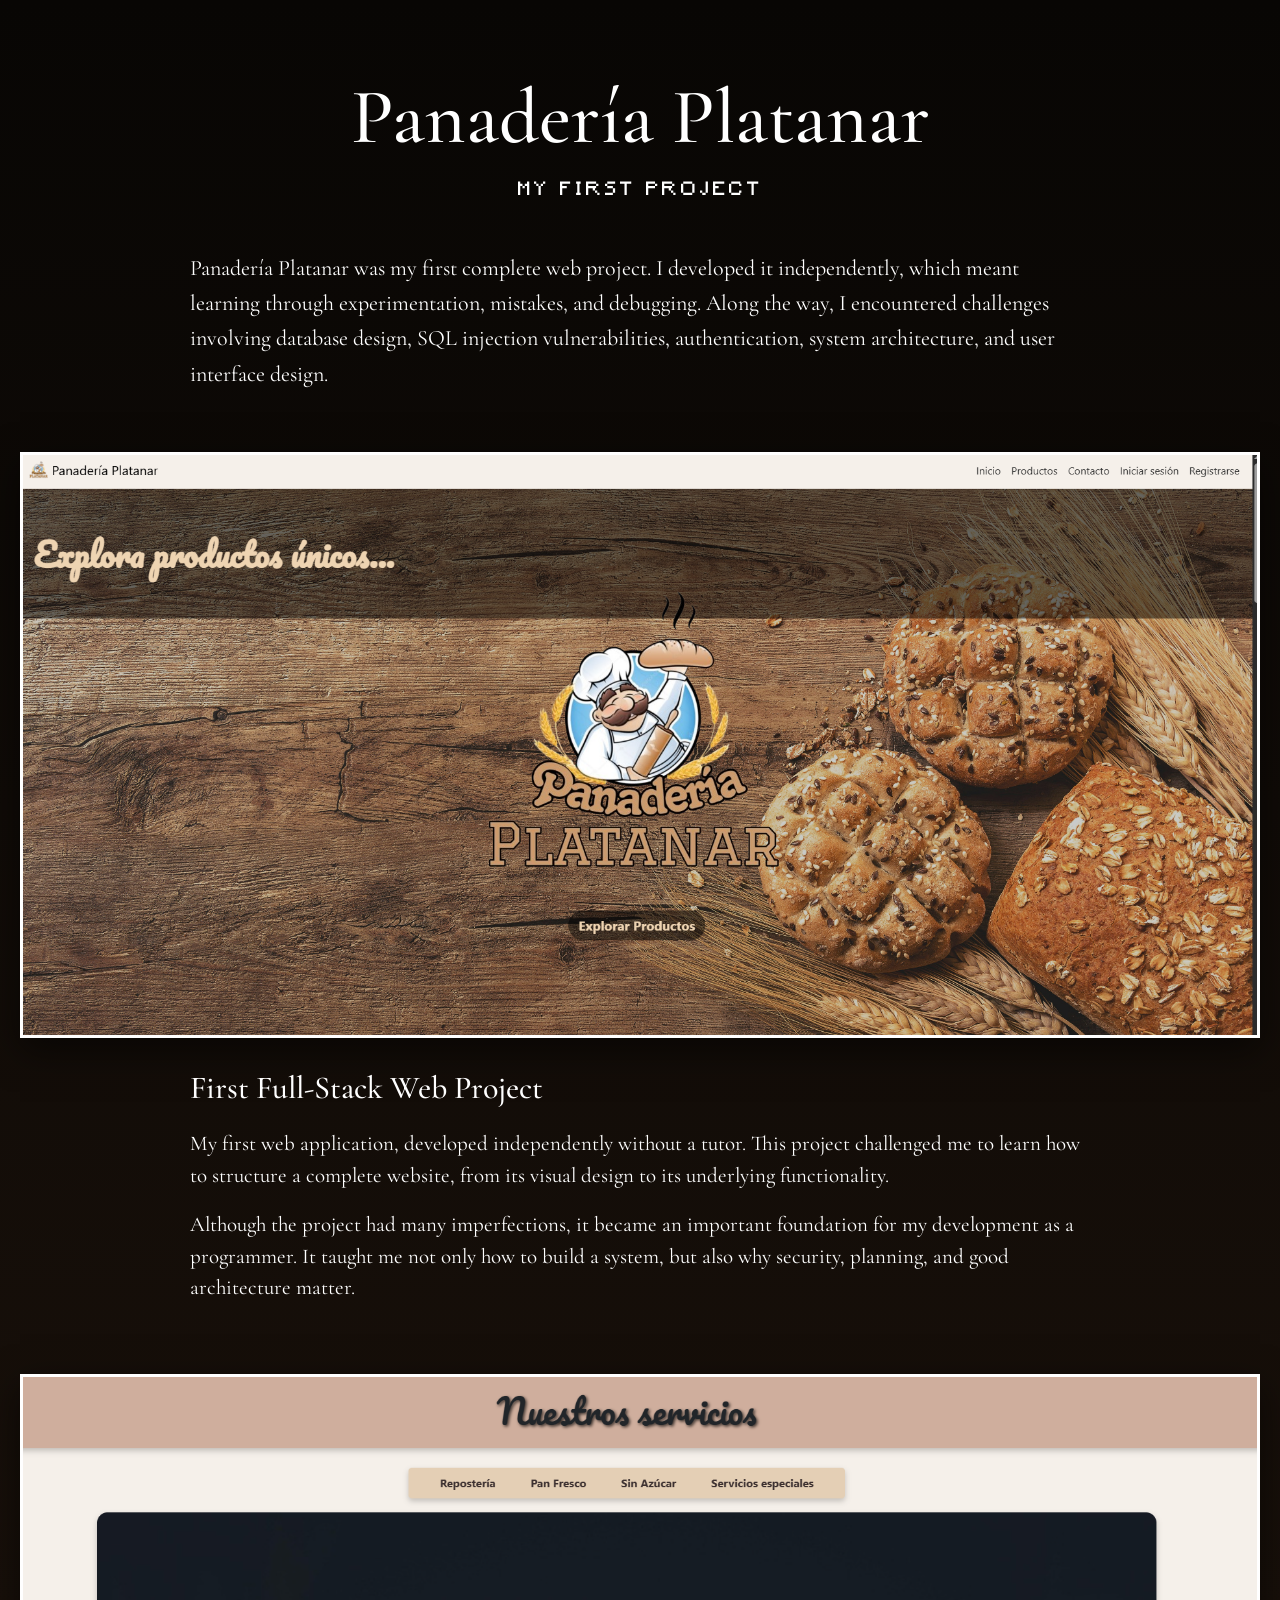
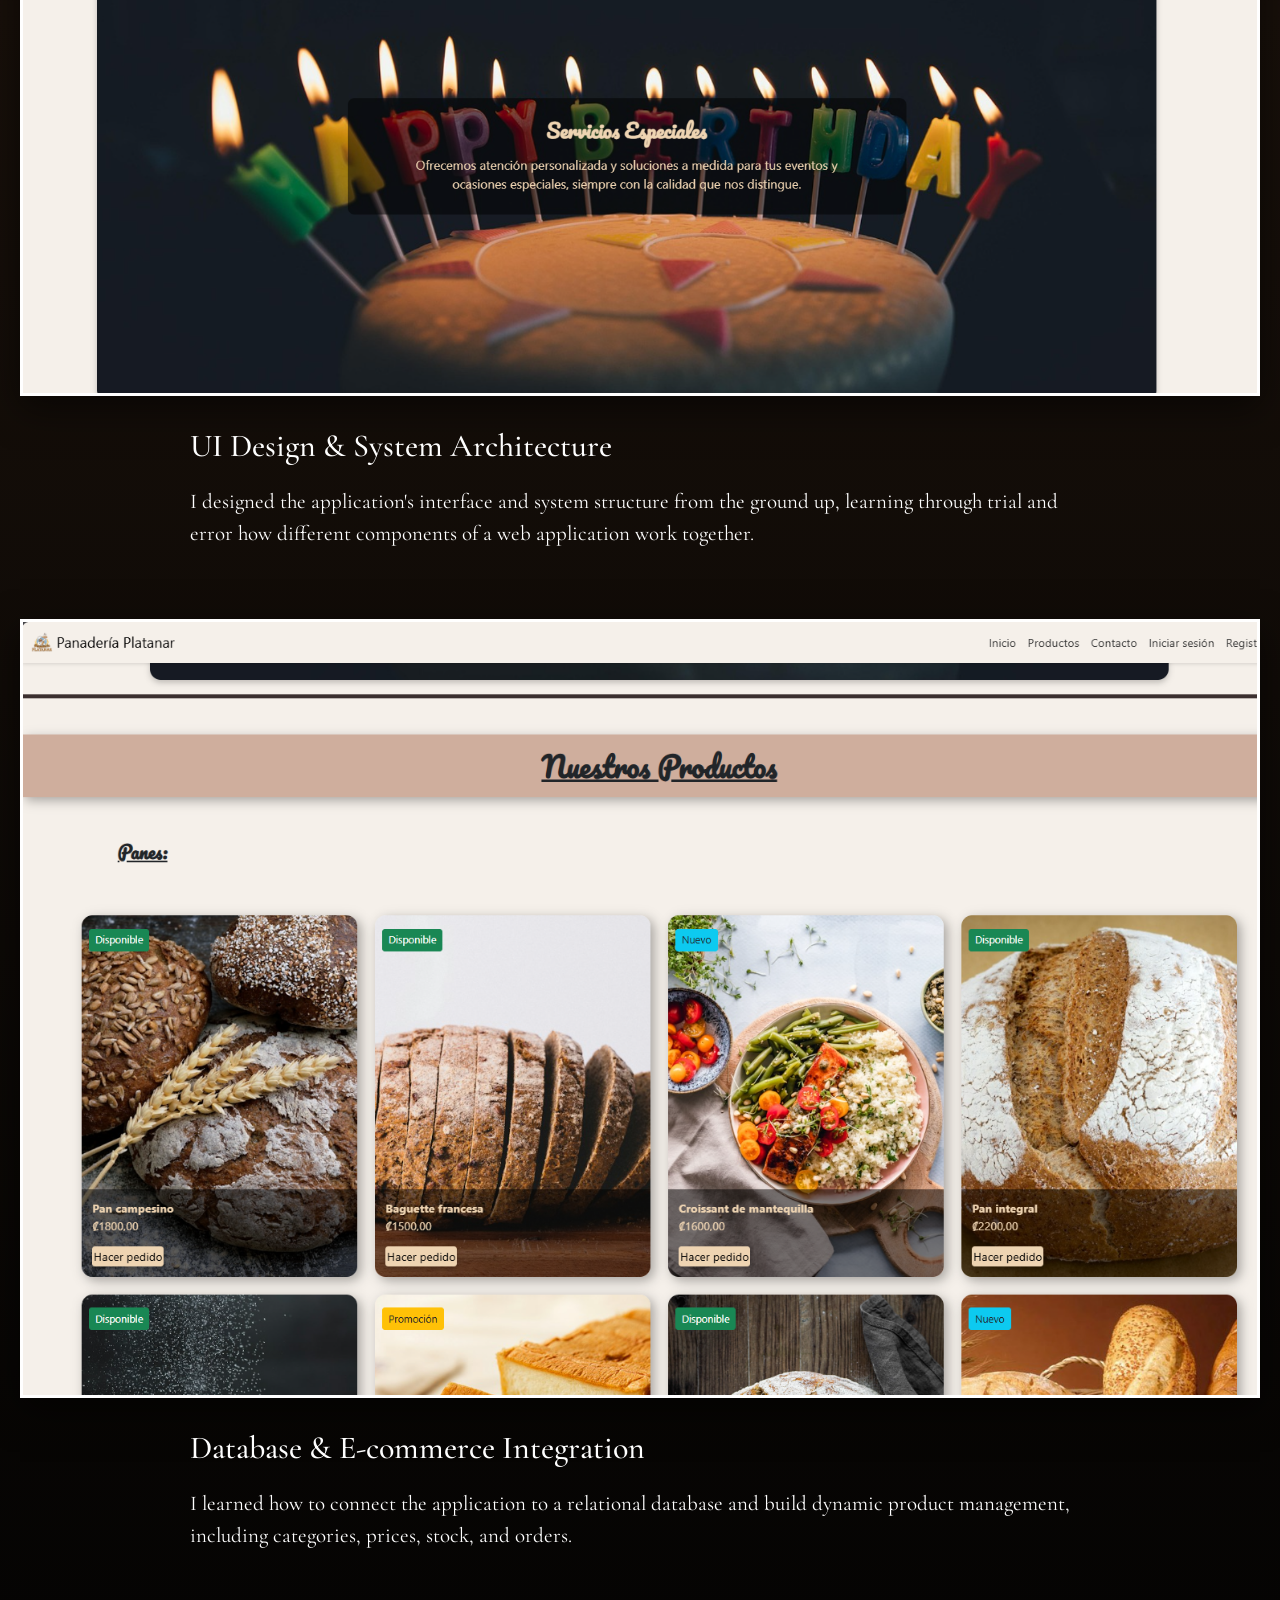
<file: panaderia-platanar.html>
<!DOCTYPE html>
<html lang="en">
<head>
    <meta charset="UTF-8">
    <meta name="viewport" content="width=device-width, initial-scale=1.0">
    <title>Panadería Platanar</title>
    <link rel="stylesheet" href="style.css">
    <link href="https://fonts.googleapis.com/css2?family=Cormorant+Garamond:wght@400;500&display=swap" rel="stylesheet">
</head>
<body class="project-gallery-page">
    <main class="project-gallery">
        <h1>Panadería Platanar</h1>
        <p class="project-milestone">My First Project</p>
        <section class="project-overview project-intro">
            <p>Panadería Platanar was my first complete web project. I developed it independently, which meant learning through experimentation, mistakes, and debugging. Along the way, I encountered challenges involving database design, SQL injection vulnerabilities, authentication, system architecture, and user interface design.</p>
        </section>
        <div class="project-screenshots">
            <figure>
                <img src="Pics/Capture.PNG" alt="Panadería Platanar home page">
                <figcaption>
                    <h2>First Full-Stack Web Project</h2>
                    <p>My first web application, developed independently without a tutor. This project challenged me to learn how to structure a complete website, from its visual design to its underlying functionality.</p>
                    <p>Although the project had many imperfections, it became an important foundation for my development as a programmer. It taught me not only how to build a system, but also why security, planning, and good architecture matter.</p>
                </figcaption>
            </figure>
            <figure>
                <img src="Pics/ourservices.PNG" alt="Panadería Platanar services page">
                <figcaption>
                    <h2>UI Design &amp; System Architecture</h2>
                    <p>I designed the application's interface and system structure from the ground up, learning through trial and error how different components of a web application work together.</p>
                </figcaption>
            </figure>
            <figure>
                <img src="Pics/breadcat.PNG" alt="Panadería Platanar product catalog">
                <figcaption>
                    <h2>Database &amp; E-commerce Integration</h2>
                    <p>I learned how to connect the application to a relational database and build dynamic product management, including categories, prices, stock, and orders.</p>
                </figcaption>
            </figure>
        </div>
    </main>
</body>
</html>
</file>
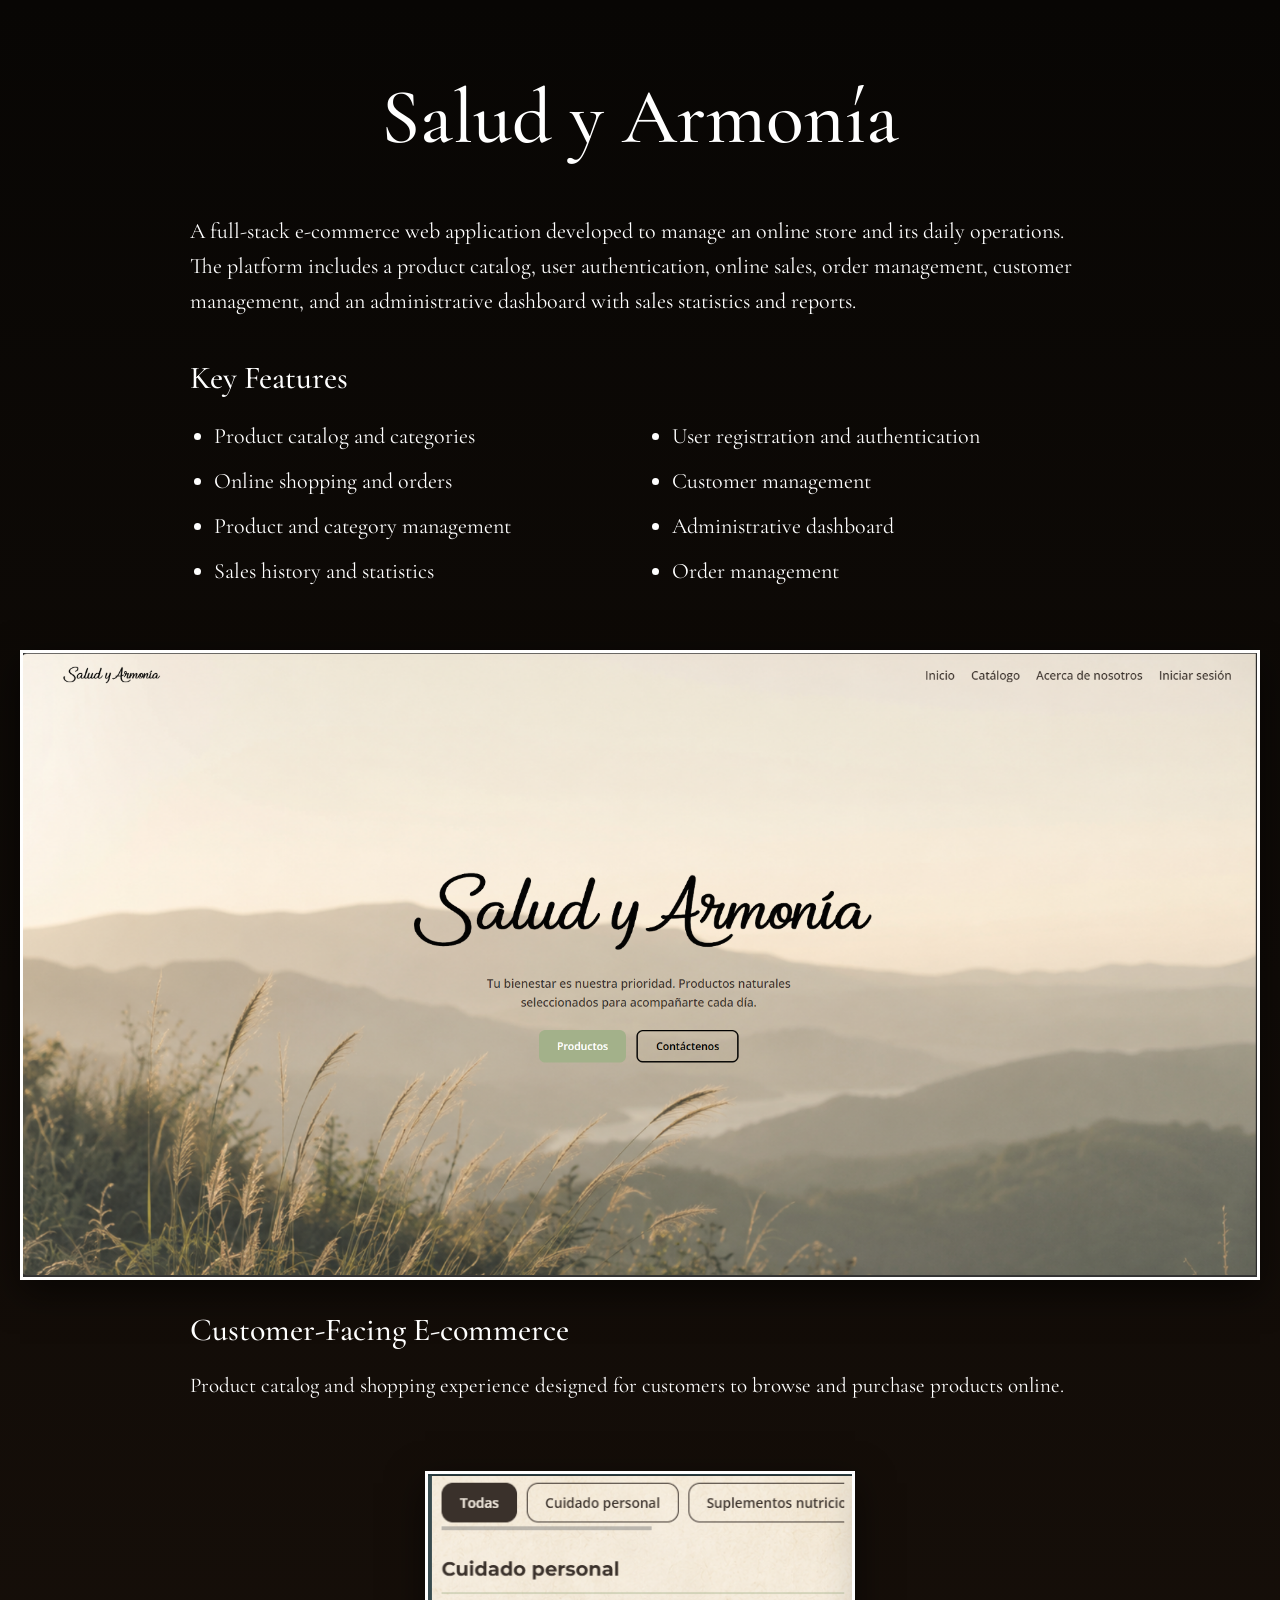
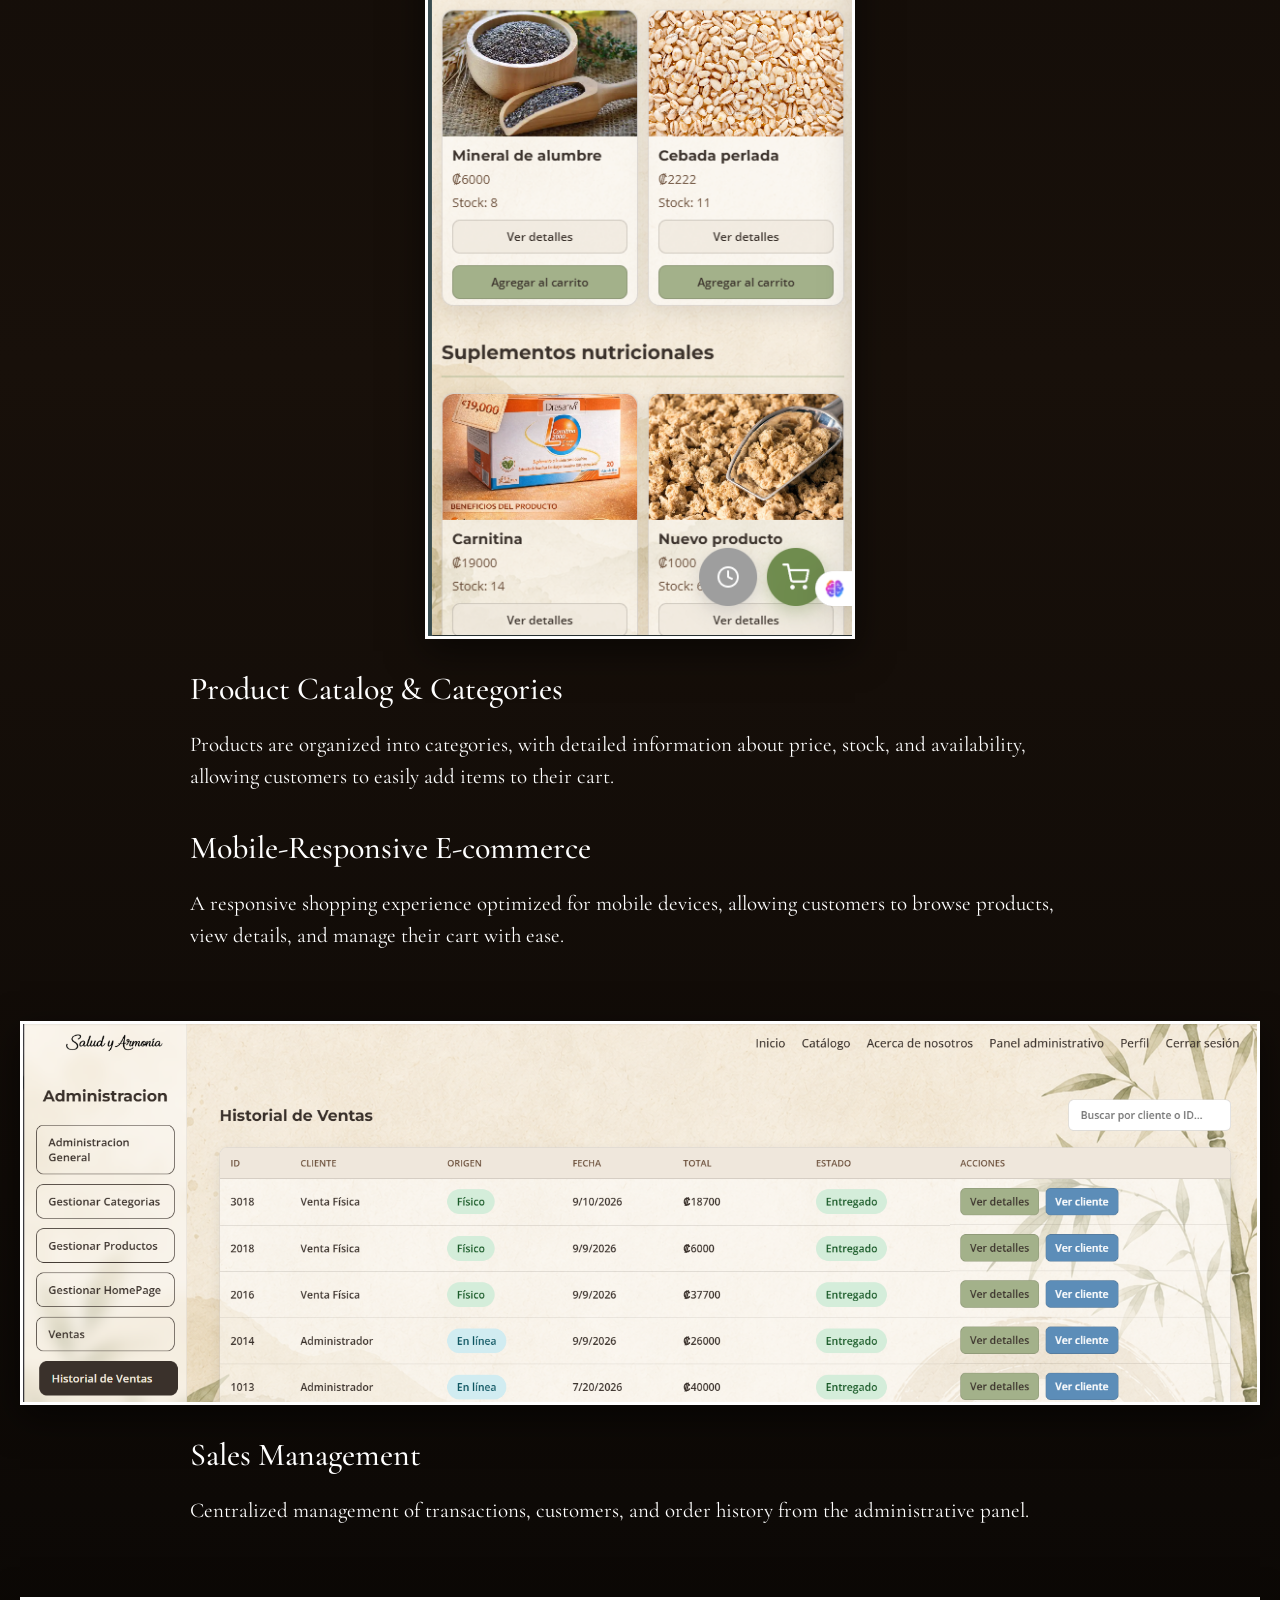
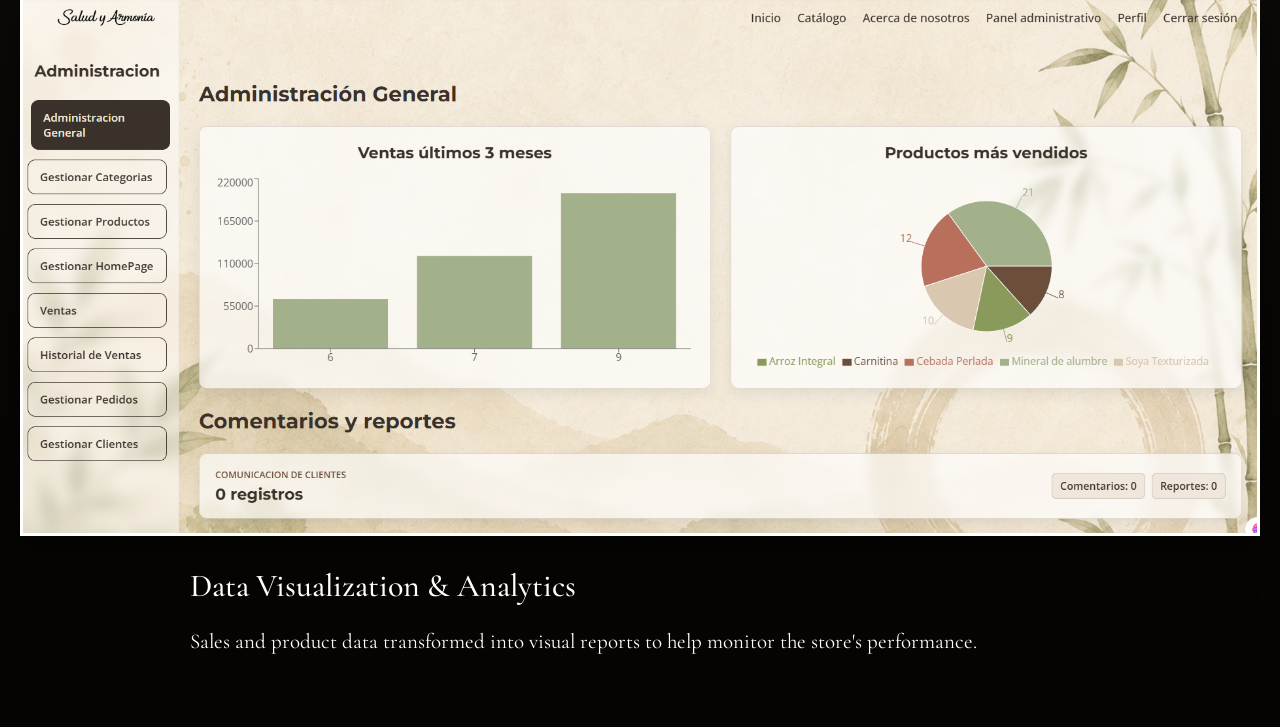
<file: salud-y-armonia.html>
<!DOCTYPE html>
<html lang="en">
<head>
    <meta charset="UTF-8">
    <meta name="viewport" content="width=device-width, initial-scale=1.0">
    <title>Salud y Armonía</title>
    <link rel="stylesheet" href="style.css">
    <link href="https://fonts.googleapis.com/css2?family=Cormorant+Garamond:wght@400;500&display=swap" rel="stylesheet">
</head>
<body class="project-gallery-page">
    <main class="project-gallery">
        <h1>Salud y Armonía</h1>
        <section class="project-overview">
            <p>A full-stack e-commerce web application developed to manage an online store and its daily operations. The platform includes a product catalog, user authentication, online sales, order management, customer management, and an administrative dashboard with sales statistics and reports.</p>
            <h2>Key Features</h2>
            <ul>
                <li>Product catalog and categories</li>
                <li>User registration and authentication</li>
                <li>Online shopping and orders</li>
                <li>Customer management</li>
                <li>Product and category management</li>
                <li>Administrative dashboard</li>
                <li>Sales history and statistics</li>
                <li>Order management</li>
            </ul>
        </section>
        <div class="project-screenshots">
            <figure>
                <img src="Pics/MainSyA.PNG" alt="Main page">
                <figcaption>
                    <h2>Customer-Facing E-commerce</h2>
                    <p>Product catalog and shopping experience designed for customers to browse and purchase products online.</p>
                </figcaption>
            </figure>
            <figure class="mobile-view">
                <img src="Pics/mobile.png" alt="Mobile product catalog">
                <figcaption>
                    <h2>Product Catalog &amp; Categories</h2>
                    <p>Products are organized into categories, with detailed information about price, stock, and availability, allowing customers to easily add items to their cart.</p>
                    <h2>Mobile-Responsive E-commerce</h2>
                    <p>A responsive shopping experience optimized for mobile devices, allowing customers to browse products, view details, and manage their cart with ease.</p>
                </figcaption>
            </figure>
            <figure>
                <img src="Pics/selling%20panel.PNG" alt="Selling panel">
                <figcaption>
                    <h2>Sales Management</h2>
                    <p>Centralized management of transactions, customers, and order history from the administrative panel.</p>
                </figcaption>
            </figure>
            <figure>
                <img src="Pics/AdminPanel.PNG" alt="Admin panel">
                <figcaption>
                    <h2>Data Visualization &amp; Analytics</h2>
                    <p>Sales and product data transformed into visual reports to help monitor the store's performance.</p>
                </figcaption>
            </figure>
        </div>
    </main>
</body>
</html>
</file>
<file: style.css>
/* Minecraft font for navbar links */
@font-face {
    font-family: "Minecraft";
    src: url("./fonts/Minecraft.ttf") format("truetype");
}

/* ---- CUSTOM CURSORS (24x24, from cursorset/) ---- */
body {
    margin: 0;
    min-height: 100vh;
    cursor: url("cursorset/sm_Normal.cur"), auto;
}

a, button, .social-icon, #music-btn, #work-btn, .see-more {
    cursor: url("cursorset/sm_Link.cur"), pointer;
}

input, textarea, [contenteditable] {
    cursor: url("cursorset/sm_Text.cur"), text;
}

[title] {
    cursor: url("cursorset/sm_Help.cur"), help;
}

[onclick], .clickable {
    cursor: url("cursorset/sm_Link.cur"), pointer;
}

.copy-area, [data-copy] {
    cursor: url("cursorset/sm_copy.cur"), copy;
}

.draggable, [draggable] {
    cursor: url("cursorset/sm_Move.cur"), move;
}

.no-click, [disabled] {
    cursor: url("cursorset/sm_NotAllowed.cur"), not-allowed;
}

/* Smooth scroll for anchor links */
html {
    scroll-behavior: smooth;
}

/* ---- FULL-PAGE BACKGROUND ---- */
.bg-container {
    background-image: url("Pics/landscape.png");
    background-size: cover;
    background-position: center;
    background-repeat: no-repeat;
    min-height: 100vh;
    position: relative;
}

.bg-container::after {
    content: '';
    position: absolute;
    inset: 0;
    background: radial-gradient(circle at 50% 30%, rgba(255, 160, 50, 0.08) 0%, transparent 50%);
    animation: bgLightPulse 4s ease-in-out infinite alternate;
    pointer-events: none;
    z-index: 0;
}

/* ---- NAVBAR ---- */
.NavbarMain {
    position: fixed;
    top: 0;
    left: 0;
    width: 100%;
    padding: 24px 30px;
    z-index: 100;
    box-sizing: border-box;
    transition: background 0.3s ease, backdrop-filter 0.3s ease;
    animation: navbarEnter 0.55s cubic-bezier(0.22, 1, 0.36, 1) forwards;
}

@keyframes navbarEnter {
    from { opacity: 0; transform: translateY(-16px); }
    to { opacity: 1; transform: translateY(0); }
}

.NavbarMain.scrolled {
    background: rgba(0, 0, 0, 0.55);
    backdrop-filter: blur(6px);
}

.listClass {
    display: flex;
    justify-content: center;
    gap: 30px;
    list-style: none;
    margin: 0;
    padding: 0;
}

.listClass a {
    font-family: "Minecraft", sans-serif;
    font-size: 30px;
    color: white;
    text-decoration: none;
    position: relative;
    display: inline-block;
    padding: 8px 16px;
    transition: color 0.3s ease;
    z-index: 1;
    white-space: nowrap;
}

/* White highlight box behind hovered link */
.listClass a::before {
    content: '';
    position: absolute;
    inset: 0;
    background-color: white;
    z-index: -1;
    opacity: 0;
    transition: opacity 0.3s ease;
}

.listClass a:hover {
    color: black;
}

.listClass a:hover::before {
    animation: bgSequence 0.7s ease forwards;
}

@keyframes bgSequence {
    0% { opacity: 1; background-color: white; }
    30% { opacity: 1; background-color: white; }
    100% { opacity: 1; background-color: rgba(207, 143, 82, 0.6); }
}

@keyframes bgLightPulse {
    0% { opacity: 0.3; transform: scale(1); }
    100% { opacity: 0.8; transform: scale(1.05); }
}

/* ---- HERO ---- */
.Hero {
    display: flex;
    flex-direction: column;
    justify-content: center;
    align-items: center;
    min-height: 800px;
    padding-top: 100px;
    position: relative;
}

.hero-card {
    display: flex;
    align-items: center;
    gap: 35px;
}

.hero-image {
    position: relative;
    z-index: 1;
}

/* Profile photo – initially hidden, animated via JS */
.hero-image img {
    width: 350px;
    height: 350px;
    box-sizing: border-box;
    border-radius: 0;
    object-fit: cover;
    display: block;
    border: 6px solid transparent;
    clip-path: polygon(12px 0, calc(100% - 12px) 0, calc(100% - 12px) 6px, calc(100% - 6px) 6px, calc(100% - 6px) 12px, 100% 12px, 100% calc(100% - 12px), calc(100% - 6px) calc(100% - 12px), calc(100% - 6px) calc(100% - 6px), calc(100% - 12px) calc(100% - 6px), calc(100% - 12px) 100%, 12px 100%, 12px calc(100% - 6px), 6px calc(100% - 6px), 6px calc(100% - 12px), 0 calc(100% - 12px), 0 12px, 6px 12px, 6px 6px, 12px 6px);
    box-shadow: 0 0 0 4px rgba(75, 45, 25, 0.9), 0 0 30px rgba(207, 143, 82, 0.4), 0 0 60px rgba(207, 143, 82, 0.15);
    opacity: 0;
}

/* Quote box – slides out horizontally from the left */
.hero-quote {
    margin: 0;
    padding: 25px 35px 25px 40px;
    height: 350px;
    box-sizing: border-box;
    display: flex;
    flex-direction: column;
    justify-content: center;
    max-width: 540px;
    background-color: rgba(0, 0, 0, 0.6);
    border-radius: 0 15px 15px 0;
    transform-origin: left;
    opacity: 0;
    transform: scaleX(0);
}

.hero-quote.visible {
    animation: quoteExtend 0.65s cubic-bezier(0.22, 1, 0.36, 1) forwards;
}

/* Individual quote lines – fall down from above */
.quote-name {
    font-family: "Cormorant Garamond", serif;
    font-size: 36px;
    font-weight: 500;
    color: rgb(207, 143, 82);
    margin: 0 0 5px 0;
    opacity: 0;
}

.quote-name.visible {
    animation: fallDownQuote 0.4s ease-out forwards;
}

.quote-title {
    font-family: "Cormorant Garamond", serif;
    font-size: 22px;
    font-weight: 500;
    font-style: italic;
    color: rgb(207, 143, 82);
    margin: 0 0 10px 0;
    opacity: 0;
}

.quote-title.visible {
    animation: fallDownQuote 0.4s ease-out forwards;
}

.quote-text {
    font-family: "Cormorant Garamond", serif;
    font-size: 22px;
    font-weight: 400;
    font-style: italic;
    color: white;
    line-height: 1.6;
    display: block;
    opacity: 0;
}

.quote-text.visible {
    animation: fallDownQuote 0.4s ease-out forwards;
}

@keyframes fallDownQuote {
    0% { opacity: 0; transform: translateY(-18px); }
    100% { opacity: 1; transform: translateY(0); }
}

@keyframes quoteExtend {
    0% { opacity: 0; transform: scaleX(0); }
    70% { opacity: 1; transform: scaleX(1.02); }
    100% { opacity: 1; transform: scaleX(1); }
}

/* ---- "SEE MORE" ARROW ---- */
.see-more {
    display: flex;
    flex-direction: column;
    align-items: center;
    gap: 6px;
    position: absolute;
    bottom: 20px;
    color: rgb(207, 143, 82);
    font-family: Arial, sans-serif;
    text-decoration: none;
}

.see-more-arrow {
    font-size: 20px;
    display: inline-block;
    opacity: 0;
}

.see-more-arrow.visible {
    animation: arrowFall 1s ease-out forwards infinite;
}

.see-more-text {
    font-size: 14px;
    text-transform: uppercase;
    letter-spacing: 2px;
    opacity: 0;
}

.see-more-text.visible {
    animation: textFadeIn 0.6s ease-out forwards;
}

@keyframes arrowFall {
    0% { opacity: 0; transform: translateY(-10px); }
    30% { opacity: 1; }
    60% { opacity: 1; transform: translateY(5px); }
    100% { opacity: 0; transform: translateY(10px); }
}

@keyframes textFadeIn {
    0% { opacity: 0; }
    100% { opacity: 1; }
}

/* ---- HERO BUTTONS (music + work) ---- */
.hero-buttons {
    display: flex;
    align-items: center;
    gap: 20px;
    margin-top: 30px;
}

#music-btn {
    display: inline-block;
    z-index: 10;
    transition: transform 0.3s ease;
}

#music-btn:hover {
    transform: scale(1.3);
}

.music-area {
    display: flex;
    flex-direction: column;
    align-items: center;
    gap: 4px;
}

.music-hint {
    font-family: "Cormorant Garamond", serif;
    font-size: 18px;
    font-style: italic;
    color: white;
    white-space: nowrap;
    opacity: 0;
    transform: rotate(-4deg);
}

.music-hint.visible {
    animation: btnAppear 0.6s ease-out forwards,
               hintSway 4s ease-in-out 0.6s infinite;
}

@keyframes hintSway {
    0%, 100% { transform: rotate(-4deg); }
    25% { transform: rotate(-1deg); }
    50% { transform: rotate(-4deg); }
    75% { transform: rotate(-7deg); }
}

#music-btn img {
    width: 120px;
    height: auto;
    display: block;
    opacity: 0;
}

#music-btn img.visible {
    animation: btnAppear 0.6s ease-out forwards;
}

#work-btn {
    display: inline-flex;
    align-items: center;
    justify-content: center;
    font-family: "Minecraft", sans-serif;
    font-size: 28px;
    color: white;
    text-decoration: none;
    padding: 14px 40px;
    border: 4px solid rgb(207, 143, 82);
    background: rgba(0, 0, 0, 0.5);
    position: relative;
    z-index: 10;
    opacity: 0;
    margin-top: 20px;
    transition: background 0.3s ease, color 0.3s ease, transform 0.3s ease;
    box-shadow:
        4px 4px 0 0 rgba(207, 143, 82, 0.3),
        -2px -2px 0 0 rgba(207, 143, 82, 0.1);
}

#work-btn::before,
#work-btn::after {
    content: '';
    position: absolute;
    --c: rgb(207, 143, 82);
    --t: 4px;
    --l: 16px;
    pointer-events: none;
}

#work-btn::before {
    inset: -6px;
    background:
        linear-gradient(to right, var(--c) var(--l), transparent 0) left top,
        linear-gradient(to bottom, var(--c) var(--l), transparent 0) left top,
        linear-gradient(to left, var(--c) var(--l), transparent 0) right top,
        linear-gradient(to bottom, var(--c) var(--l), transparent 0) right top,
        linear-gradient(to right, var(--c) var(--l), transparent 0) left bottom,
        linear-gradient(to top, var(--c) var(--l), transparent 0) left bottom,
        linear-gradient(to left, var(--c) var(--l), transparent 0) right bottom,
        linear-gradient(to top, var(--c) var(--l), transparent 0) right bottom;
    background-repeat: no-repeat;
    background-size: var(--l) var(--t), var(--t) var(--l),
                     var(--l) var(--t), var(--t) var(--l),
                     var(--l) var(--t), var(--t) var(--l),
                     var(--l) var(--t), var(--t) var(--l);
}

#work-btn::after {
    inset: -10px;
    background:
        linear-gradient(to right, var(--c) var(--l), transparent 0) left top,
        linear-gradient(to bottom, var(--c) var(--l), transparent 0) left top,
        linear-gradient(to left, var(--c) var(--l), transparent 0) right top,
        linear-gradient(to bottom, var(--c) var(--l), transparent 0) right top,
        linear-gradient(to right, var(--c) var(--l), transparent 0) left bottom,
        linear-gradient(to top, var(--c) var(--l), transparent 0) left bottom,
        linear-gradient(to left, var(--c) var(--l), transparent 0) right bottom,
        linear-gradient(to top, var(--c) var(--l), transparent 0) right bottom;
    background-repeat: no-repeat;
    background-size: var(--l) var(--t), var(--t) var(--l),
                     var(--l) var(--t), var(--t) var(--l),
                     var(--l) var(--t), var(--t) var(--l),
                     var(--l) var(--t), var(--t) var(--l);
}

#work-btn.visible {
    animation:
        titleFadeIn 0.5s ease-out forwards,
        titleColorCycle 5s ease-in-out 0.5s infinite,
        titlePulse 3s ease-in-out 0.5s infinite;
}

#work-btn:hover {
    background: rgb(207, 143, 82);
    color: #000;
    transform: scale(1.05);
}

@keyframes btnAppear {
    0% { opacity: 0; transform: scale(0.3); }
    60% { opacity: 1; transform: scale(1.1); }
    100% { opacity: 1; transform: scale(1); }
}

/* ---- SOCIAL ICONS ---- */
.social-icons {
    display: flex;
    gap: 12px;
    position: absolute;
    bottom: 20px;
    right: 30px;
}

.social-icon {
    display: flex;
    align-items: center;
    justify-content: center;
    width: 36px;
    height: 36px;
    border-radius: 50%;
    transition: transform 0.3s ease, background 0.3s ease;
}

.social-icon svg {
    fill: rgb(207, 143, 82);
    display: block;
}

.social-icon:hover {
    transform: scale(1.3);
    background: rgba(207, 143, 82, 0.15);
}

.ProyectsConteiner{
    min-height: 100vh;
    background-image: url("Pics/camp.png");
    background-size: cover;
    background-position: center;
    background-repeat: no-repeat;
    display: flex;
    justify-content: center;
    align-items: flex-start;
    padding-top: 60px;
    position: relative;
    overflow: hidden;
}

/* Warm glow overlay so the h1 stays readable */
.ProyectsConteiner::before {
    content: '';
    position: absolute;
    inset: 0;
    background: rgba(0, 0, 0, 0.4);
    z-index: 0;
}

.ProyectsConteiner > h1 {
    position: relative;
    z-index: 2;
}

/* Campfire flicker – soft radial glow that pulses */
.fire-glow {
    position: absolute;
    bottom: 8%;
    left: 50%;
    width: 260px;
    height: 260px;
    border-radius: 50%;
    background: radial-gradient(circle, rgba(255, 160, 50, 0.35) 0%, rgba(255, 100, 20, 0.15) 40%, transparent 70%);
    transform: translateX(-50%);
    animation: fireFlicker 1.5s ease-in-out infinite alternate;
    pointer-events: none;
    z-index: 1;
}

/* Ground glow – warm light spreading on the floor */
.ground-glow {
    position: absolute;
    bottom: 6%;
    left: 50%;
    width: 500px;
    height: 80px;
    border-radius: 50%;
    background: radial-gradient(ellipse, rgba(255, 160, 50, 0.2) 0%, rgba(255, 100, 20, 0.08) 50%, transparent 80%);
    transform: translateX(-50%);
    animation: groundPulse 3s ease-in-out infinite;
    pointer-events: none;
    z-index: 1;
}

.campfire-smoke {
    position: absolute;
    inset: 0;
    z-index: 1;
    overflow: hidden;
    pointer-events: none;
}

.campfire-smoke span {
    position: absolute;
    bottom: calc(8% + 150px);
    left: calc(50% + var(--offset));
    width: var(--size);
    height: var(--size);
    border-radius: 50%;
    background: radial-gradient(circle, rgba(190, 180, 170, 0.38) 0%, rgba(110, 105, 105, 0.22) 45%, transparent 72%);
    filter: blur(5px);
    opacity: 0;
    animation: smokeRise var(--duration) ease-out var(--delay) infinite;
}

@keyframes smokeRise {
    0% {
        opacity: 0;
        transform: translate(-50%, 0) scale(0.45);
    }
    18% { opacity: 0.55; }
    65% { opacity: 0.3; }
    100% {
        opacity: 0;
        transform: translate(calc(-50% + var(--drift)), -320px) scale(2.4);
    }
}

.about-section .fire-glow {
    bottom: calc(8% - 100px);
    left: calc(50% + 65px);
}

.about-section .ground-glow {
    bottom: calc(6% - 100px);
    left: calc(50% + 65px);
}



@keyframes fireFlicker {
    0%   { opacity: 0.5; transform: translateX(-50%) scale(1); }
    25%  { opacity: 1;   transform: translateX(-50%) scale(1.08); }
    50%  { opacity: 0.7; transform: translateX(-50%) scale(0.95); }
    75%  { opacity: 0.9; transform: translateX(-50%) scale(1.04); }
    100% { opacity: 0.6; transform: translateX(-50%) scale(0.98); }
}

@keyframes groundPulse {
    0%, 100% { opacity: 0.4; transform: translateX(-50%) scaleX(1); }
    50%      { opacity: 0.9; transform: translateX(-50%) scaleX(1.15); }
}
.ProyectsConteiner h1{
    font-family: "Minecraft", sans-serif;
    font-size: 52px;
    color: rgb(207, 143, 82);
    text-align: center;
    padding: 20px 45px;
    margin: 0;
    display: inline-block;
    opacity: 0;
    --c: rgb(207, 143, 82);
    --t: 5px;
    --l: 30px;
    background:
        linear-gradient(to right, var(--c) var(--l), transparent 0) left top,
        linear-gradient(to bottom, var(--c) var(--l), transparent 0) left top,
        linear-gradient(to left, var(--c) var(--l), transparent 0) right top,
        linear-gradient(to bottom, var(--c) var(--l), transparent 0) right top,
        linear-gradient(to right, var(--c) var(--l), transparent 0) left bottom,
        linear-gradient(to top, var(--c) var(--l), transparent 0) left bottom,
        linear-gradient(to left, var(--c) var(--l), transparent 0) right bottom,
        linear-gradient(to top, var(--c) var(--l), transparent 0) right bottom;
    background-repeat: no-repeat;
    background-size: var(--l) var(--t), var(--t) var(--l),
                     var(--l) var(--t), var(--t) var(--l),
                     var(--l) var(--t), var(--t) var(--l),
                     var(--l) var(--t), var(--t) var(--l);
}

.ProyectsConteiner.visible h1 {
    animation:
        titleFadeIn 0.5s ease-out forwards,
        titleColorCycle 5s ease-in-out 0.5s infinite,
        titlePulse 3s ease-in-out 0.5s infinite;
}

@keyframes titleFadeIn {
    0% { opacity: 0; }
    100% { opacity: 1; }
}

@keyframes titleColorCycle {
    0% { color: white; }
    2% { color: white; }
    5% { color: white; }
    8% { color: white; }
    10% { color: white; }
    100% { color: white; }
}

@keyframes titlePulse {
    0%, 100% { transform: scale(1); }
    50% { transform: scale(1.06); }
}

/* ---- TECHNOLOGIES SECTION ---- */
.technologies-section {
    min-height: 100vh;
    background-image: url("Pics/tecbackgrounds.png");
    background-size: cover;
    background-position: center;
    background-repeat: no-repeat;
    display: flex;
    flex-direction: column;
    align-items: center;
    padding: 80px 20px 60px;
    position: relative;
    overflow: hidden;
}

.tech-overlay {
    position: absolute;
    inset: 0;
    background: rgba(0, 0, 0, 0.5);
    z-index: 0;
}

.crystal-glow {
    position: absolute;
    bottom: 30%;
    left: 50%;
    width: 280px;
    height: 280px;
    border-radius: 50%;
    transform: translateX(-50%);
    background: radial-gradient(circle, rgba(255, 255, 255, 0.3) 0%, rgba(210, 210, 210, 0.12) 40%, transparent 70%);
    pointer-events: none;
    z-index: 1;
    animation: crystalPulse 2.5s ease-in-out infinite alternate;
}

@keyframes crystalPulse {
    0% { opacity: 0.3; transform: translateX(-50%) scale(0.9); }
    50% { opacity: 0.9; transform: translateX(-50%) scale(1.15); }
    100% { opacity: 0.4; transform: translateX(-50%) scale(1); }
}

.tech-energy {
    position: absolute;
    inset: 0;
    z-index: 1;
    overflow: hidden;
    pointer-events: none;
}

.tech-energy span {
    position: absolute;
    bottom: -160px;
    left: var(--left);
    width: 3px;
    height: var(--height);
    border-radius: 50%;
    background: linear-gradient(to top, transparent, rgba(255, 255, 255, 0.85), rgba(190, 190, 190, 0.65), transparent);
    box-shadow: 0 0 8px rgba(255, 255, 255, 0.8), 0 0 18px rgba(210, 210, 210, 0.5);
    filter: blur(0.4px);
    opacity: 0;
    animation: techEnergyRise var(--duration) linear var(--delay) infinite;
}

.tech-energy span::after {
    content: '';
    position: absolute;
    top: 8px;
    left: 50%;
    width: 7px;
    height: 7px;
    border-radius: 50%;
    background: white;
    box-shadow: 0 0 14px white, 0 0 26px rgba(210, 210, 210, 0.85);
    transform: translateX(-50%);
}

@keyframes techEnergyRise {
    0% { opacity: 0; transform: translateY(0) scaleY(0.6); }
    12% { opacity: 0.75; }
    70% { opacity: 0.45; }
    100% { opacity: 0; transform: translateY(calc(-100vh - 220px)) scaleY(1.35); }
}

.technologies-section > h1 {
    position: relative;
    z-index: 2;
    font-family: "Minecraft", sans-serif;
    font-size: 52px;
    color: white;
    text-align: center;
    margin: 0 0 8px;
    padding: 20px 45px;
    display: inline-block;
    opacity: 0;
    --c: white;
    --t: 5px;
    --l: 30px;
    background:
        linear-gradient(to right, var(--c) var(--l), transparent 0) left top,
        linear-gradient(to bottom, var(--c) var(--l), transparent 0) left top,
        linear-gradient(to left, var(--c) var(--l), transparent 0) right top,
        linear-gradient(to bottom, var(--c) var(--l), transparent 0) right top,
        linear-gradient(to right, var(--c) var(--l), transparent 0) left bottom,
        linear-gradient(to top, var(--c) var(--l), transparent 0) left bottom,
        linear-gradient(to left, var(--c) var(--l), transparent 0) right bottom,
        linear-gradient(to top, var(--c) var(--l), transparent 0) right bottom;
    background-repeat: no-repeat;
    background-size: var(--l) var(--t), var(--t) var(--l),
                     var(--l) var(--t), var(--t) var(--l),
                     var(--l) var(--t), var(--t) var(--l),
                     var(--l) var(--t), var(--t) var(--l);
}

.technologies-section.visible > h1 {
    animation: titleFadeIn 0.5s ease-out forwards,
               titleColorCycle 5s ease-in-out 0.5s infinite,
               titlePulse 3s ease-in-out 0.5s infinite;
}

.tech-magic {
    position: relative;
    z-index: 2;
    font-family: "Minecraft", sans-serif;
    font-size: 22px;
    color: white;
    letter-spacing: 4px;
    margin: 0 0 40px;
    opacity: 0;
}

.technologies-section.visible .tech-magic {
    animation: fadeFallIn 0.4s ease-out 0.2s forwards;
}

/* ---- MAGIC GRID ---- */
.magic-grid {
    position: relative;
    z-index: 2;
    display: flex;
    flex-direction: column;
    align-items: center;
    gap: 32px;
    max-width: 1000px;
    width: 100%;
}

.level-group {
    width: 100%;
    display: flex;
    flex-direction: column;
    align-items: center;
}

.level-title {
    font-family: "Minecraft", sans-serif;
    font-size: 20px;
    color: white;
    letter-spacing: 6px;
    margin: 0 0 14px;
    opacity: 0;
}

.technologies-section.visible .level-title {
    animation: fadeFallIn 0.32s ease-out forwards;
}

.technologies-section.visible .level-group:nth-child(1) .level-title { animation-delay: 0.3s; }
.technologies-section.visible .level-group:nth-child(2) .level-title { animation-delay: 0.55s; }
.technologies-section.visible .level-group:nth-child(3) .level-title { animation-delay: 0.8s; }

.level-cards {
    display: flex;
    flex-wrap: wrap;
    justify-content: center;
    gap: 18px;
    width: 100%;
}

.magic-card {
    display: flex;
    flex-direction: column;
    align-items: center;
    gap: 8px;
    width: 140px;
    padding: 20px 12px 16px;
    border: 1px solid rgba(255, 255, 255, 0.35);
    border-radius: 10px;
    background: rgba(0, 0, 0, 0.35);
    transition: background 0.25s ease, transform 0.25s ease;
    opacity: 0;
    transform: translateY(20px);
}

.magic-card:hover {
    background: rgba(255, 255, 255, 0.12);
    transform: translateY(-4px);
}

.technologies-section.visible .level-group:nth-child(1) .magic-card {
    animation: magicCardIn 0.32s ease-out forwards;
}
.technologies-section.visible .level-group:nth-child(1) .magic-card:nth-child(1) { animation-delay: 0.4s; }
.technologies-section.visible .level-group:nth-child(1) .magic-card:nth-child(2) { animation-delay: 0.45s; }
.technologies-section.visible .level-group:nth-child(1) .magic-card:nth-child(3) { animation-delay: 0.5s; }
.technologies-section.visible .level-group:nth-child(1) .magic-card:nth-child(4) { animation-delay: 0.55s; }
.technologies-section.visible .level-group:nth-child(1) .magic-card:nth-child(5) { animation-delay: 0.6s; }

.technologies-section.visible .level-group:nth-child(2) .magic-card {
    animation: magicCardIn 0.32s ease-out forwards;
}
.technologies-section.visible .level-group:nth-child(2) .magic-card:nth-child(1) { animation-delay: 0.65s; }
.technologies-section.visible .level-group:nth-child(2) .magic-card:nth-child(2) { animation-delay: 0.7s; }
.technologies-section.visible .level-group:nth-child(2) .magic-card:nth-child(3) { animation-delay: 0.75s; }
.technologies-section.visible .level-group:nth-child(2) .magic-card:nth-child(4) { animation-delay: 0.8s; }
.technologies-section.visible .level-group:nth-child(2) .magic-card:nth-child(5) { animation-delay: 0.85s; }
.technologies-section.visible .level-group:nth-child(2) .magic-card:nth-child(6) { animation-delay: 0.9s; }

.technologies-section.visible .level-group:nth-child(3) .magic-card {
    animation: magicCardIn 0.32s ease-out forwards;
}
.technologies-section.visible .level-group:nth-child(3) .magic-card:nth-child(1) { animation-delay: 0.95s; }
.technologies-section.visible .level-group:nth-child(3) .magic-card:nth-child(2) { animation-delay: 1s; }

@keyframes magicCardIn {
    0% { opacity: 0; transform: translateY(20px); }
    100% { opacity: 1; transform: translateY(0); }
}

.magic-card svg {
    color: white;
    flex-shrink: 0;
}

.magic-card[data-level="3"] svg {
    animation: svgGlow 1.5s ease-in-out infinite;
    filter: drop-shadow(0 0 4px white);
}

@keyframes svgGlow {
    0%, 100% { filter: drop-shadow(0 0 4px white); }
    8% { filter: drop-shadow(0 0 14px white); }
    16% { filter: drop-shadow(0 0 8px #d8d8d8); }
    24% { filter: drop-shadow(0 0 16px white); }
    32% { filter: drop-shadow(0 0 4px white); }
}

.magic-name {
    font-family: "Minecraft", sans-serif;
    font-size: 14px;
    color: white;
    text-align: center;
    line-height: 1.2;
}

/* ---- MAGIC BARS ---- */
.magic-bars {
    display: flex;
    gap: 5px;
    align-items: flex-end;
    height: 24px;
}

.magic-bars .bar {
    display: block;
    width: 10px;
    height: 18px;
    border-radius: 3px;
    background: #555;
    transition: background 0.3s ease;
}

/* Level 1: one gray bar */
.magic-card[data-level="1"] .bar {
    background: #555;
}

/* Level 2: gray + nav color */
.magic-card[data-level="2"] .bar:nth-child(1) {
    background: #555;
}

.magic-card[data-level="2"] .bar:nth-child(2) {
    background: white;
}

/* Level 3: gray + nav color + red with animation */
.magic-card[data-level="3"] .bar:nth-child(1) {
    background: #555;
}

.magic-card[data-level="3"] .bar:nth-child(2) {
    background: white;
}

.magic-card[data-level="3"] .bar:nth-child(3) {
    background: white;
    animation: barColorCycle 1.5s ease-in-out infinite;
}

@keyframes barColorCycle {
    0% { background-color: white; }
    8% { background-color: white; }
    16% { background-color: #bdbdbd; }
    24% { background-color: #e4e4e4; }
    32% { background-color: white; }
    100% { background-color: white; }
}

.magic-card:hover .bar {
    filter: brightness(1.2);
}

/* ---- GOALS SECTION ---- */
.goals-section {
    min-height: 100vh;
    background-image: url("Pics/Mygoals.png");
    background-size: cover;
    background-position: center;
    background-repeat: no-repeat;
    display: flex;
    flex-direction: column;
    align-items: center;
    justify-content: flex-start;
    padding: 240px 20px 60px;
    position: relative;
    overflow: hidden;
}

.goals-section::before {
    content: '';
    position: absolute;
    top: 0;
    left: 0;
    right: 0;
    height: 120px;
    background: linear-gradient(to bottom, #000 0%, transparent 100%);
    z-index: 1;
    pointer-events: none;
}

.goals-section::after {
    content: '';
    position: absolute;
    bottom: 0;
    left: 0;
    right: 0;
    height: 120px;
    background: linear-gradient(to top, #000 0%, transparent 100%);
    z-index: 1;
    pointer-events: none;
}

.goals-overlay {
    position: absolute;
    inset: 0;
    background: rgba(0, 0, 0, 0.55);
    z-index: 0;
}

.goals-section > h1 {
    position: relative;
    z-index: 2;
    font-family: "Minecraft", sans-serif;
    font-size: 52px;
    color: rgb(207, 143, 82);
    text-align: center;
    margin: 0 0 50px;
    padding: 20px 45px;
    display: inline-block;
    opacity: 0;
    --c: rgb(207, 143, 82);
    --t: 5px;
    --l: 30px;
    background:
        linear-gradient(to right, var(--c) var(--l), transparent 0) left top,
        linear-gradient(to bottom, var(--c) var(--l), transparent 0) left top,
        linear-gradient(to left, var(--c) var(--l), transparent 0) right top,
        linear-gradient(to bottom, var(--c) var(--l), transparent 0) right top,
        linear-gradient(to right, var(--c) var(--l), transparent 0) left bottom,
        linear-gradient(to top, var(--c) var(--l), transparent 0) left bottom,
        linear-gradient(to left, var(--c) var(--l), transparent 0) right bottom,
        linear-gradient(to top, var(--c) var(--l), transparent 0) right bottom;
    background-repeat: no-repeat;
    background-size: var(--l) var(--t), var(--t) var(--l),
                     var(--l) var(--t), var(--t) var(--l),
                     var(--l) var(--t), var(--t) var(--l),
                     var(--l) var(--t), var(--t) var(--l);
}

.goals-section.visible > h1 {
    animation: titleFadeIn 0.5s ease-out forwards,
               titleColorCycle 5s ease-in-out 0.5s infinite,
               titlePulse 3s ease-in-out 0.5s infinite;
}

.goals-container {
    position: relative;
    z-index: 2;
    display: flex;
    flex-wrap: wrap;
    justify-content: center;
    gap: 30px;
    max-width: 1100px;
    width: 100%;
    opacity: 0;
    transform: translateY(30px);
}

.goals-section.visible .goals-container {
    animation: skillsFadeIn 0.65s ease-out forwards;
}

.goal-card {
    position: relative;
    flex: 1;
    min-width: 280px;
    max-width: 340px;
    padding: 30px 24px;
    background: rgba(0, 0, 0, 0.4);
    opacity: 0;
    transform: translateY(20px);
    transition: background 0.25s ease, transform 0.25s ease;
}

.goal-card::before {
    content: '';
    position: absolute;
    inset: -2px;
    --c: rgb(207, 143, 82);
    --t: 3px;
    --l: 20px;
    background:
        linear-gradient(to right, var(--c) var(--l), transparent 0) left top,
        linear-gradient(to bottom, var(--c) var(--l), transparent 0) left top,
        linear-gradient(to left, var(--c) var(--l), transparent 0) right top,
        linear-gradient(to bottom, var(--c) var(--l), transparent 0) right top,
        linear-gradient(to right, var(--c) var(--l), transparent 0) left bottom,
        linear-gradient(to top, var(--c) var(--l), transparent 0) left bottom,
        linear-gradient(to left, var(--c) var(--l), transparent 0) right bottom,
        linear-gradient(to top, var(--c) var(--l), transparent 0) right bottom;
    background-repeat: no-repeat;
    background-size: var(--l) var(--t), var(--t) var(--l),
                     var(--l) var(--t), var(--t) var(--l),
                     var(--l) var(--t), var(--t) var(--l),
                     var(--l) var(--t), var(--t) var(--l);
    pointer-events: none;
    z-index: 1;
}

.goal-card:hover {
    background: rgba(207, 143, 82, 0.1);
    transform: translateY(-4px);
}

.goals-section.visible .goal-card {
    animation: magicCardIn 0.4s ease-out forwards;
}

.goals-section.visible .goal-card:nth-child(1) { animation-delay: 0.3s; }
.goals-section.visible .goal-card:nth-child(2) { animation-delay: 0.5s; }
.goals-section.visible .goal-card:nth-child(3) { animation-delay: 0.7s; }
.goals-section.visible .goal-card:nth-child(4) { animation-delay: 0.9s; }
.goals-section.visible .goal-card:nth-child(5) { animation-delay: 1.1s; }
.goals-section.visible .goal-card:nth-child(6) { animation-delay: 1.3s; }

.goal-title {
    font-family: "Minecraft", sans-serif;
    font-size: 22px;
    color: rgb(207, 143, 82);
    margin: 0 0 12px;
}

.goal-desc {
    font-family: "Cormorant Garamond", serif;
    font-size: 18px;
    color: white;
    line-height: 1.5;
    margin: 0;
}

/* ---- SKILLS SECTION ---- */
.skills-section {
    min-height: 100vh;
    background: linear-gradient(to bottom, #000 0%, #0a0612 25%, #050308 50%, #0a0612 75%, #000 100%);
    display: flex;
    flex-direction: column;
    align-items: center;
    justify-content: flex-start;
    padding: 320px 20px 60px;
    position: relative;
    overflow: hidden;
}

.skills-section::after {
    content: '';
    position: absolute;
    bottom: 0;
    left: 0;
    right: 0;
    height: 120px;
    background: linear-gradient(to top, #000 0%, transparent 100%);
    z-index: 1;
    pointer-events: none;
}

.skills-overlay {
    position: absolute;
    inset: 0;
    background: radial-gradient(circle at 50% 80%, rgba(100, 50, 150, 0.08) 0%, transparent 60%);
    z-index: 0;
}

.skills-container {
    position: relative;
    z-index: 2;
    display: flex;
    align-items: center;
    justify-content: center;
    gap: 250px;
    max-width: 1100px;
    width: 100%;
    opacity: 0;
    transform: translateY(30px);
}

.skills-section.visible .skills-container {
    animation: skillsFadeIn 0.65s ease-out forwards;
}

@keyframes skillsFadeIn {
    0% { opacity: 0; transform: translateY(30px); }
    100% { opacity: 1; transform: translateY(0); }
}

/* ---- SKILLS LIST ---- */
.skills-list {
    flex: 1;
    max-width: 600px;
    display: flex;
    flex-direction: column;
    gap: 18px;
}

.skills-title {
    font-family: "Minecraft", sans-serif;
    font-size: 52px;
    color: rgb(207, 143, 82);
    text-align: center;
    margin: 40px 0 60px;
    padding: 20px 45px;
    display: inline-block;
    position: relative;
    z-index: 2;
    opacity: 0;
    --c: rgb(207, 143, 82);
    --t: 5px;
    --l: 30px;
    background:
        linear-gradient(to right, var(--c) var(--l), transparent 0) left top,
        linear-gradient(to bottom, var(--c) var(--l), transparent 0) left top,
        linear-gradient(to left, var(--c) var(--l), transparent 0) right top,
        linear-gradient(to bottom, var(--c) var(--l), transparent 0) right top,
        linear-gradient(to right, var(--c) var(--l), transparent 0) left bottom,
        linear-gradient(to top, var(--c) var(--l), transparent 0) left bottom,
        linear-gradient(to left, var(--c) var(--l), transparent 0) right bottom,
        linear-gradient(to top, var(--c) var(--l), transparent 0) right bottom;
    background-repeat: no-repeat;
    background-size: var(--l) var(--t), var(--t) var(--l),
                     var(--l) var(--t), var(--t) var(--l),
                     var(--l) var(--t), var(--t) var(--l),
                     var(--l) var(--t), var(--t) var(--l);
}

.skills-section.visible .skills-title {
    animation: titleFadeIn 0.5s ease-out forwards,
               titleColorCycle 5s ease-in-out 0.5s infinite,
               titlePulse 3s ease-in-out 0.5s infinite;
}

.skill-item {
    position: relative;
    display: flex;
    align-items: center;
    justify-content: space-between;
    padding: 16px 20px;
    background: rgba(0, 0, 0, 0.35);
    opacity: 0;
    transform: translateX(-20px);
    transition: background 0.25s ease, transform 0.25s ease;
    width: 100%;
    box-sizing: border-box;
}

.skill-item::before {
    content: '';
    position: absolute;
    inset: -2px;
    --c: rgb(207, 143, 82);
    --t: 4px;
    --l: 14px;
    background:
        linear-gradient(to right, var(--c) var(--l), transparent 0) left top,
        linear-gradient(to bottom, var(--c) var(--l), transparent 0) left top,
        linear-gradient(to left, var(--c) var(--l), transparent 0) right top,
        linear-gradient(to bottom, var(--c) var(--l), transparent 0) right top,
        linear-gradient(to right, var(--c) var(--l), transparent 0) left bottom,
        linear-gradient(to top, var(--c) var(--l), transparent 0) left bottom,
        linear-gradient(to left, var(--c) var(--l), transparent 0) right bottom,
        linear-gradient(to top, var(--c) var(--l), transparent 0) right bottom;
    background-repeat: no-repeat;
    background-size: var(--l) var(--t), var(--t) var(--l),
                     var(--l) var(--t), var(--t) var(--l),
                     var(--l) var(--t), var(--t) var(--l),
                     var(--l) var(--t), var(--t) var(--l);
    pointer-events: none;
    z-index: 1;
}

.skill-item:hover {
    background: rgba(207, 143, 82, 0.15);
    transform: translateX(-4px);
}

.skills-section.visible .skill-item {
    animation: skillItemIn 0.32s ease-out forwards;
}

.skills-section.visible .skill-item:nth-child(2) { animation-delay: 0.15s; }
.skills-section.visible .skill-item:nth-child(3) { animation-delay: 0.25s; }
.skills-section.visible .skill-item:nth-child(4) { animation-delay: 0.35s; }
.skills-section.visible .skill-item:nth-child(5) { animation-delay: 0.45s; }
.skills-section.visible .skill-item:nth-child(6) { animation-delay: 0.55s; }
.skills-section.visible .skill-item:nth-child(7) { animation-delay: 0.65s; }
.skills-section.visible .skill-item:nth-child(8) { animation-delay: 0.75s; }
.skills-section.visible .skill-item:nth-child(9) { animation-delay: 0.85s; }
.skills-section.visible .skill-item:nth-child(10) { animation-delay: 0.95s; }
.skills-section.visible .skill-item:nth-child(11) { animation-delay: 1.05s; }

@keyframes skillItemIn {
    0% { opacity: 0; transform: translateX(-20px); }
    100% { opacity: 1; transform: translateX(0); }
}

.skill-left {
    display: flex;
    align-items: center;
    gap: 10px;
}

.skill-icon {
    width: 24px;
    height: 24px;
    flex-shrink: 0;
    color: rgb(207, 143, 82);
}

.skill-name {
    font-family: "Minecraft", sans-serif;
    font-size: 20px;
    color: white;
    white-space: nowrap;
}

/* ---- SKILL BARS ---- */
.skill-bars {
    display: flex;
    gap: 6px;
    align-items: flex-end;
}

.skill-bars .bar {
    display: block;
    width: 18px;
    height: 28px;
    border-radius: 0;
    opacity: 0.15;
    transition: opacity 0.3s ease;
    background: #888;
}

.skill-item[data-level="1"] .bar:nth-child(-n+1) {
    opacity: 1;
    background-color: #888;
    animation-name: skillCharge1;
    animation-duration: 1.2s;
    animation-timing-function: ease-out;
    animation-fill-mode: forwards;
    animation-iteration-count: 1;
}

.skill-item[data-level="2"] .bar:nth-child(-n+2) {
    opacity: 1;
    animation-name: skillCharge2, skillGoldPulse;
    animation-duration: 1.5s, 2s;
    animation-timing-function: ease-out, ease-in-out;
    animation-fill-mode: forwards, none;
    animation-iteration-count: 1, infinite;
}

.skill-item[data-level="2"] .bar:nth-child(2) {
    animation-delay: 0.3s, 1.8s;
}

.skill-item[data-level="3"] .bar:nth-child(-n+3) {
    opacity: 1;
    animation-name: skillCharge3, skillRedPulse;
    animation-duration: 2s, 1.5s;
    animation-timing-function: ease-out, ease-in-out;
    animation-fill-mode: forwards, none;
    animation-iteration-count: 1, infinite;
}

.skill-item[data-level="3"] .bar:nth-child(2) {
    animation-delay: 0.3s, 2.3s;
}

.skill-item[data-level="3"] .bar:nth-child(3) {
    animation-delay: 0.6s, 2.6s;
}

.skill-item[data-level="4"] .bar:nth-child(-n+4) {
    opacity: 1;
    animation-name: skillCharge4, skillPowerPulse;
    animation-duration: 2.5s, 1.5s;
    animation-timing-function: ease-out, ease-in-out;
    animation-fill-mode: forwards, none;
    animation-iteration-count: 1, infinite;
}

.skill-item[data-level="4"] .bar:nth-child(2) {
    animation-delay: 0.3s, 2.8s;
}

.skill-item[data-level="4"] .bar:nth-child(3) {
    animation-delay: 0.6s, 3.1s;
}

.skill-item[data-level="4"] .bar:nth-child(4) {
    animation-delay: 0.9s, 3.4s;
}

.skill-item[data-level="5"] .bar:nth-child(-n+5) {
    opacity: 1;
    animation-name: skillCharge5, skillBarCycle;
    animation-duration: 3s, 0.6s;
    animation-timing-function: ease-out, ease-in-out;
    animation-fill-mode: forwards, none;
    animation-iteration-count: 1, infinite;
}

.skill-item[data-level="5"] .bar:nth-child(2) {
    animation-delay: 0.3s, 3.3s;
}

.skill-item[data-level="5"] .bar:nth-child(3) {
    animation-delay: 0.6s, 3.6s;
}

.skill-item[data-level="5"] .bar:nth-child(4) {
    animation-delay: 0.9s, 3.9s;
}

.skill-item[data-level="5"] .bar:nth-child(5) {
    animation-delay: 1.2s, 4.2s;
}

@keyframes skillCharge1 {
    0% { background-color: #888; opacity: 0.3; }
    100% { background-color: #888; opacity: 1; }
}

@keyframes skillCharge2 {
    0% { background-color: #888; opacity: 0.3; }
    50% { background-color: #888; opacity: 0.6; }
    100% { background-color: rgb(207, 143, 82); opacity: 1; }
}

@keyframes skillCharge3 {
    0% { background-color: #888; opacity: 0.3; }
    33% { background-color: #888; opacity: 0.5; }
    66% { background-color: rgb(207, 143, 82); opacity: 0.8; }
    100% { background-color: #e74c3c; opacity: 1; }
}

@keyframes skillCharge4 {
    0% { background-color: #888; opacity: 0.3; }
    25% { background-color: #888; opacity: 0.5; }
    50% { background-color: rgb(207, 143, 82); opacity: 0.7; }
    75% { background-color: #e74c3c; opacity: 0.9; }
    100% { background-color: #9b59b6; opacity: 1; }
}

@keyframes skillCharge5 {
    0% { background-color: #888; opacity: 0.3; }
    20% { background-color: #888; opacity: 0.5; }
    40% { background-color: rgb(207, 143, 82); opacity: 0.7; }
    60% { background-color: #e74c3c; opacity: 0.9; }
    80% { background-color: #9b59b6; opacity: 1; }
    100% { background-color: rgb(207, 143, 82); opacity: 1; }
}

@keyframes skillBarCycle {
    0% { background-color: rgb(207, 143, 82); }
    10% { background-color: white; }
    20% { background-color: #aaa; }
    30% { background-color: #e74c3c; }
    40% { background-color: #9b59b6; }
    50% { background-color: rgb(207, 143, 82); }
    100% { background-color: rgb(207, 143, 82); }
}

@keyframes skillGoldPulse {
    0%, 100% {
        background-color: rgb(207, 143, 82);
        box-shadow: 0 0 4px rgba(207, 143, 82, 0.3);
    }
    50% {
        background-color: #e8be8a;
        box-shadow: 0 0 12px rgba(207, 143, 82, 0.7);
    }
}

@keyframes skillRedPulse {
    0%, 100% {
        background-color: #e74c3c;
        box-shadow: 0 0 6px rgba(231, 76, 60, 0.4);
    }
    50% {
        background-color: #f1948a;
        box-shadow: 0 0 16px rgba(231, 76, 60, 0.8);
    }
}

@keyframes skillPowerPulse {
    0%, 100% {
        background-color: #9b59b6;
        box-shadow: 0 0 6px rgba(155, 89, 182, 0.4);
    }
    50% {
        background-color: #c39bd3;
        box-shadow: 0 0 16px rgba(155, 89, 182, 0.8);
    }
}

/* ---- SKILLS IMAGE ---- */
.skills-image {
    flex-shrink: 0;
    display: flex;
    flex-direction: column;
    align-items: center;
    gap: 24px;
    transform: translateY(-40px);
}

.skills-image-wrapper {
    position: relative;
    width: 330px;
    height: 440px;
    border-radius: 0;
    overflow: hidden;
    border: 3px solid rgb(207, 143, 82);
    box-shadow: 0 0 30px rgba(207, 143, 82, 0.3);
}

.skills-image-wrapper img {
    position: absolute;
    inset: 0;
    width: 100%;
    height: 100%;
    object-fit: cover;
}

.skills-description {
    width: 330px;
    margin: 0;
    color: white;
    font-family: "Minecraft", sans-serif;
    font-size: 17px;
    line-height: 1.5;
    text-align: center;
}

.img-pixel {
    z-index: 2;
}

.img-real {
    z-index: 1;
}

.skills-section.visible .img-pixel {
    animation: pixelSwap 7s ease-in-out infinite;
}

.skills-section.visible .img-real {
    animation: realSwap 7s ease-in-out infinite;
}

@keyframes pixelSwap {
    0%, 70% { opacity: 0; }
    75% { opacity: 1; }
    95% { opacity: 1; }
    100% { opacity: 0; }
}

@keyframes realSwap {
    0%, 70% { opacity: 1; }
    75% { opacity: 0; }
    95% { opacity: 0; }
    100% { opacity: 1; }
}

/* ---- MYSTICAL ENERGY EFFECTS ---- */
.sparkle-container {
    position: absolute;
    inset: 0;
    z-index: 1;
    pointer-events: none;
}

.sparkle {
    position: absolute;
    width: 4px;
    height: 4px;
    background: rgb(207, 143, 82);
    border-radius: 50%;
    opacity: 0;
    box-shadow: 0 0 10px rgb(207, 143, 82), 0 0 20px rgba(155, 89, 182, 0.4);
    animation: sparkleFloat 5s ease-in-out infinite;
}

@keyframes sparkleFloat {
    0%, 100% { opacity: 0; transform: translateY(0) scale(0.3); }
    10% { opacity: 1; }
    50% { opacity: 0.4; transform: translateY(-80px) scale(1.5); }
    90% { opacity: 0.8; }
    100% { opacity: 0; transform: translateY(-150px) scale(0.3); }
}

/* Energy orb at bottom center */
.energy-orb {
    position: absolute;
    bottom: 5%;
    left: 50%;
    width: 400px;
    height: 400px;
    border-radius: 50%;
    transform: translateX(-50%);
    background: radial-gradient(circle, rgba(155, 89, 182, 0.12) 0%, rgba(100, 50, 150, 0.06) 30%, transparent 60%);
    pointer-events: none;
    z-index: 1;
    animation: orbPulse 4s ease-in-out infinite alternate;
}

@keyframes orbPulse {
    0% { transform: translateX(-50%) scale(0.8); opacity: 0.5; }
    100% { transform: translateX(-50%) scale(1.3); opacity: 1; }
}

/* Floating energy bolts */
.energy-bolt {
    position: absolute;
    width: 2px;
    background: linear-gradient(to top, transparent, rgb(207, 143, 82), rgba(155, 89, 182, 0.6), transparent);
    border-radius: 2px;
    opacity: 0;
    z-index: 1;
    pointer-events: none;
    animation: boltRise 3s ease-out infinite;
}

.energy-bolt:nth-child(1) { left: 10%; height: 120px; animation-delay: 0s; }
.energy-bolt:nth-child(2) { left: 25%; height: 80px; animation-delay: 1s; }
.energy-bolt:nth-child(3) { left: 45%; height: 100px; animation-delay: 0.5s; }
.energy-bolt:nth-child(4) { left: 60%; height: 90px; animation-delay: 1.5s; }
.energy-bolt:nth-child(5) { left: 75%; height: 110px; animation-delay: 2s; }
.energy-bolt:nth-child(6) { left: 90%; height: 70px; animation-delay: 0.8s; }

@keyframes boltRise {
    0% { opacity: 0; bottom: 0; transform: scaleY(0); }
    20% { opacity: 0.6; }
    50% { opacity: 0.3; bottom: 50%; transform: scaleY(1.5); }
    80% { opacity: 0.6; }
    100% { opacity: 0; bottom: 100%; transform: scaleY(0); }
}

/* Purple mist overlay */
.mist-overlay {
    position: absolute;
    inset: 0;
    background: radial-gradient(ellipse at 50% 100%, rgba(100, 50, 150, 0.06) 0%, transparent 50%);
    z-index: 1;
    pointer-events: none;
    animation: mistWave 6s ease-in-out infinite alternate;
}

@keyframes mistWave {
    0% { opacity: 0.3; }
    100% { opacity: 0.8; }
}

/* ---- PROJECTS GRID ---- */
.ProyectsConteiner {
    display: flex;
    flex-direction: column;
    align-items: center;
    justify-content: flex-start;
    padding-top: 60px;
}

.projects-grid {
    width: 100%;
    max-width: 1200px;
    display: grid;
    grid-template-columns: repeat(auto-fit, minmax(min(480px, 100%), 1fr));
    gap: 40px;
    padding: 40px 20px 100px;
    position: relative;
    z-index: 2;
    justify-items: center;
}

/* ---- PROJECT CARD ---- */
.project-card {
    position: relative;
    background: transparent;
    min-height: 400px;
    padding: 0;
    opacity: 0;
    transition: opacity 0.3s ease;
}

.project-card.visible {
    opacity: 1;
}

/* Corner brackets via ::before */
.project-card::before {
    content: '';
    position: absolute;
    inset: -2px;
    --c: rgb(207, 143, 82);
    --t: 2px;
    --l: 28px;
    background:
        linear-gradient(to right, var(--c) var(--l), transparent 0) left top,
        linear-gradient(to bottom, var(--c) var(--l), transparent 0) left top,
        linear-gradient(to left, var(--c) var(--l), transparent 0) right top,
        linear-gradient(to bottom, var(--c) var(--l), transparent 0) right top,
        linear-gradient(to right, var(--c) var(--l), transparent 0) left bottom,
        linear-gradient(to top, var(--c) var(--l), transparent 0) left bottom,
        linear-gradient(to left, var(--c) var(--l), transparent 0) right bottom,
        linear-gradient(to top, var(--c) var(--l), transparent 0) right bottom;
    background-repeat: no-repeat;
    background-size: 0 var(--t), var(--t) 0,
                     0 var(--t), var(--t) 0,
                     0 var(--t), var(--t) 0,
                     0 var(--t), var(--t) 0;
    transition: background-size 0.8s ease-out;
    pointer-events: none;
    z-index: 1;
}

.project-card.visible::before {
    background-size: var(--l) var(--t), var(--t) var(--l),
                     var(--l) var(--t), var(--t) var(--l),
                     var(--l) var(--t), var(--t) var(--l),
                     var(--l) var(--t), var(--t) var(--l);
}

/* ---- CARD CONTENT ---- */
.card-content {
    position: relative;
    z-index: 2;
    padding: 10px;
    box-sizing: border-box;
}

.card-content > * {
    opacity: 0;
    transform: translateY(-30px);
}

.project-card.visible .card-title {
    animation: fadeFallIn 0.4s ease-out 0.55s forwards;
}

.project-card.visible .card-desc {
    animation: fadeFallIn 0.4s ease-out 0.65s forwards;
}

.project-card.visible .tech-label {
    animation: fadeFallIn 0.4s ease-out 0.75s forwards;
}

.project-card.visible .tech-stack {
    animation: fadeFallIn 0.4s ease-out 0.83s forwards;
}

.project-card.visible .learned-label {
    animation: fadeFallIn 0.4s ease-out 0.9s forwards;
}

.project-card.visible .learned-list {
    animation: fadeFallIn 0.4s ease-out 0.97s forwards;
}

.project-card.visible .card-buttons {
    animation: fadeFallIn 0.4s ease-out 1.05s forwards;
}

@keyframes fadeFallIn {
    0% { opacity: 0; transform: translateY(-30px); }
    100% { opacity: 1; transform: translateY(0); }
}

/* ---- CARD TITLE & DESCRIPTION ---- */
.card-title {
    font-family: "Cormorant Garamond", serif;
    font-size: 28px;
    font-weight: 500;
    color: rgb(207, 143, 82);
    margin: 0 0 10px 0;
}

.card-desc {
    font-family: "Cormorant Garamond", serif;
    font-size: 20px;
    color: rgb(207, 143, 82);
    line-height: 1.5;
    margin: 0 0 24px 0;
}

/* ---- SECTION LABEL ---- */
.card-section-label {
    display: block;
    font-family: "Minecraft", sans-serif;
    font-size: 15px;
    color: rgb(207, 143, 82);
    margin-bottom: 10px;
    text-transform: uppercase;
    letter-spacing: 1.5px;
}

/* ---- TECH STACK ---- */
.tech-stack {
    display: flex;
    flex-wrap: wrap;
    gap: 10px;
    margin-bottom: 24px;
}

.tech-item {
    display: flex;
    align-items: center;
    gap: 6px;
    font-family: "Minecraft", sans-serif;
    font-size: 13px;
    color: rgb(207, 143, 82);
    padding: 5px 12px 5px 8px;
    border: 1px solid rgba(207, 143, 82, 0.35);
    border-radius: 6px;
    background: rgba(0, 0, 0, 0.45);
    white-space: nowrap;
}

.tech-item svg {
    flex-shrink: 0;
    transition: fill 0.25s ease, stroke 0.25s ease;
}

.tech-item:hover {
    background: rgb(207, 143, 82);
    color: #000;
    border-color: rgb(207, 143, 82);
}

/* ---- LEARNED LIST ---- */
.learned-list {
    list-style: none;
    padding: 0;
    margin: 0 0 28px 0;
}

.learned-list li {
    font-family: "Cormorant Garamond", serif;
    font-size: 18px;
    color: rgb(207, 143, 82);
    padding: 5px 0 5px 22px;
    position: relative;
    line-height: 1.4;
}

.learned-list li::before {
    content: '\25B8';
    position: absolute;
    left: 0;
    color: rgb(207, 143, 82);
}

/* ---- CARD BUTTONS ---- */
.card-buttons {
    display: flex;
    gap: 14px;
    flex-wrap: wrap;
}

.btn-card {
    display: inline-block;
    padding: 10px 24px;
    font-family: "Minecraft", sans-serif;
    font-size: 14px;
    color: rgb(207, 143, 82);
    text-decoration: none;
    border: 2px solid rgb(207, 143, 82);
    background: transparent;
    transition: background 0.3s ease, color 0.3s ease;
    cursor: url("cursorset/sm_Link.cur"), pointer;
}

.btn-card:hover {
    background: rgb(207, 143, 82);
    color: #000;
}

/* ---- ABOUT ME SECTION ---- */
.about-section {
    min-height: 100vh;
    background-image: url("Pics/aboutmeBackground.png");
    background-size: cover;
    background-position: center;
    background-repeat: no-repeat;
    display: flex;
    flex-direction: column;
    align-items: center;
    justify-content: flex-start;
    padding: 120px 20px 60px;
    position: relative;
    overflow: hidden;
}

.about-section::before {
    content: '';
    position: absolute;
    top: 0;
    left: 0;
    right: 0;
    height: 120px;
    background: linear-gradient(to bottom, #000 0%, transparent 100%);
    z-index: 1;
    pointer-events: none;
}

.about-section::after {
    content: '';
    position: absolute;
    bottom: 0;
    left: 0;
    right: 0;
    height: 120px;
    background: linear-gradient(to top, #000 0%, transparent 100%);
    z-index: 1;
    pointer-events: none;
}

.about-overlay {
    position: absolute;
    inset: 0;
    background: rgba(0, 0, 0, 0.55);
    z-index: 0;
}

.about-section > h1 {
    position: relative;
    z-index: 2;
    font-family: "Minecraft", sans-serif;
    font-size: 52px;
    color: rgb(207, 143, 82);
    text-align: center;
    margin: 0 0 50px;
    padding: 20px 45px;
    display: inline-block;
    opacity: 0;
    --c: rgb(207, 143, 82);
    --t: 5px;
    --l: 30px;
    background:
        linear-gradient(to right, var(--c) var(--l), transparent 0) left top,
        linear-gradient(to bottom, var(--c) var(--l), transparent 0) left top,
        linear-gradient(to left, var(--c) var(--l), transparent 0) right top,
        linear-gradient(to bottom, var(--c) var(--l), transparent 0) right top,
        linear-gradient(to right, var(--c) var(--l), transparent 0) left bottom,
        linear-gradient(to top, var(--c) var(--l), transparent 0) left bottom,
        linear-gradient(to left, var(--c) var(--l), transparent 0) right bottom,
        linear-gradient(to top, var(--c) var(--l), transparent 0) right bottom;
    background-repeat: no-repeat;
    background-size: var(--l) var(--t), var(--t) var(--l),
                     var(--l) var(--t), var(--t) var(--l),
                     var(--l) var(--t), var(--t) var(--l),
                     var(--l) var(--t), var(--t) var(--l);
}

.about-section.visible > h1 {
    animation: titleFadeIn 0.5s ease-out forwards,
               titleColorCycle 5s ease-in-out 0.5s infinite,
               titlePulse 3s ease-in-out 0.5s infinite;
}

.about-container {
    position: relative;
    z-index: 2;
    display: flex;
    align-items: center;
    justify-content: center;
    gap: 20px;
    max-width: 700px;
    width: 100%;
    opacity: 0;
    transform: translateY(30px);
}

.about-section.visible .about-container {
    animation: skillsFadeIn 0.65s ease-out forwards;
}

.about-carousel {
    position: relative;
    width: 100%;
    min-height: 360px;
    display: flex;
    align-items: center;
    justify-content: center;
    overflow: hidden;
}

/* ---- ABOUT CARD (CAROUSEL ITEM) ---- */
.about-card {
    position: absolute;
    top: 0;
    left: 0;
    width: 100%;
    padding: 50px 40px;
    background: rgba(0, 0, 0, 0.4);
    text-align: center;
    pointer-events: none;
    box-sizing: border-box;
    opacity: 0;
    transform: translateX(-100%);
}

.about-card.active {
    opacity: 1;
    pointer-events: auto;
    transform: translateX(0);
}

.about-card.exit-left {
    animation: slideOutLeft 0.4s ease-in forwards;
}

.about-card.exit-right {
    animation: slideOutRight 0.4s ease-in forwards;
}

.about-card.enter-left {
    animation: slideInLeft 0.4s ease-out forwards;
}

.about-card.enter-right {
    animation: slideInRight 0.4s ease-out forwards;
}

@keyframes slideOutLeft {
    0% { opacity: 1; transform: translateX(0); }
    100% { opacity: 0; transform: translateX(-100%); }
}

@keyframes slideInRight {
    0% { opacity: 0; transform: translateX(100%); }
    100% { opacity: 1; transform: translateX(0); }
}

@keyframes slideOutRight {
    0% { opacity: 1; transform: translateX(0); }
    100% { opacity: 0; transform: translateX(100%); }
}

@keyframes slideInLeft {
    0% { opacity: 0; transform: translateX(-100%); }
    100% { opacity: 1; transform: translateX(0); }
}

.about-card::before {
    content: '';
    position: absolute;
    inset: -2px;
    --c: rgb(207, 143, 82);
    --t: 3px;
    --l: 20px;
    background:
        linear-gradient(to right, var(--c) var(--l), transparent 0) left top,
        linear-gradient(to bottom, var(--c) var(--l), transparent 0) left top,
        linear-gradient(to left, var(--c) var(--l), transparent 0) right top,
        linear-gradient(to bottom, var(--c) var(--l), transparent 0) right top,
        linear-gradient(to right, var(--c) var(--l), transparent 0) left bottom,
        linear-gradient(to top, var(--c) var(--l), transparent 0) left bottom,
        linear-gradient(to left, var(--c) var(--l), transparent 0) right bottom,
        linear-gradient(to top, var(--c) var(--l), transparent 0) right bottom;
    background-repeat: no-repeat;
    background-size: var(--l) var(--t), var(--t) var(--l),
                     var(--l) var(--t), var(--t) var(--l),
                     var(--l) var(--t), var(--t) var(--l),
                     var(--l) var(--t), var(--t) var(--l);
    pointer-events: none;
    z-index: 1;
}

.about-card:hover {
    background: rgba(207, 143, 82, 0.1);
}

/* ---- ABOUT ARROWS ---- */
.about-arrow {
    flex-shrink: 0;
    background: none;
    border: 2px solid rgb(207, 143, 82);
    color: rgb(207, 143, 82);
    font-size: 24px;
    width: 48px;
    height: 48px;
    display: flex;
    align-items: center;
    justify-content: center;
    cursor: url("cursorset/sm_Link.cur"), pointer;
    transition: background 0.25s ease, color 0.25s ease, transform 0.25s ease;
    padding: 0;
    line-height: 1;
}

.about-arrow:hover {
    background: rgb(207, 143, 82);
    color: #000;
    transform: scale(1.1);
}

.about-icon {
    display: block;
    margin-bottom: 20px;
    line-height: 1;
    color: rgb(207, 143, 82);
}

.about-icon svg {
    display: block;
    margin: 0 auto;
    width: 64px;
    height: 64px;
}

.about-title {
    font-family: "Minecraft", sans-serif;
    font-size: 32px;
    color: rgb(207, 143, 82);
    margin: 0 0 18px;
}

.about-desc {
    font-family: "Cormorant Garamond", serif;
    font-size: 24px;
    color: rgb(207, 143, 82);
    line-height: 1.5;
    margin: 0 auto;
    max-width: 550px;
}

/* ---- FOOTER ---- */
.footer-section {
    background: #000;
    border-top: 2px solid rgb(207, 143, 82);
    padding: 30px 20px 20px;
    text-align: center;
}

.footer-content {
    display: flex;
    flex-direction: column;
    align-items: center;
    gap: 20px;
    max-width: 600px;
    margin: 0 auto;
}

.footer-contact {
    display: flex;
    flex-wrap: wrap;
    justify-content: center;
    gap: 20px;
}

.footer-link {
    font-family: "Cormorant Garamond", serif;
    font-size: 18px;
    color: rgb(207, 143, 82);
    text-decoration: none;
    display: inline-flex;
    align-items: center;
    gap: 8px;
    transition: color 0.25s ease;
    cursor: url("cursorset/sm_Link.cur"), pointer;
}

.footer-link:hover {
    color: #fff;
}

.footer-social {
    display: flex;
    gap: 14px;
}

.footer-social-icon {
    display: flex;
    align-items: center;
    justify-content: center;
    width: 36px;
    height: 36px;
    border-radius: 50%;
    transition: transform 0.3s ease, background 0.3s ease;
    cursor: url("cursorset/sm_Link.cur"), pointer;
}

.footer-social-icon svg {
    fill: rgb(207, 143, 82);
    display: block;
}

.footer-social-icon:hover {
    transform: scale(1.3);
    background: rgba(207, 143, 82, 0.15);
}

.cv-wrapper {
    position: relative;
    display: flex;
    align-items: center;
    justify-content: center;
    width: 36px;
    height: 36px;
}

.cv-wrapper .social-icon,
.cv-wrapper .footer-social-icon {
    display: flex;
    align-items: center;
    justify-content: center;
    width: 100%;
    height: 100%;
}

.cv-arrow {
    position: absolute;
    bottom: calc(100% + 4px);
    left: 50%;
    transform: translateX(-50%);
    font-family: "Minecraft", sans-serif;
    font-size: 12px;
    color: rgb(207, 143, 82);
    white-space: nowrap;
    animation: cvBounce 1.5s ease-in-out infinite;
    pointer-events: none;
}

@keyframes cvBounce {
    0%, 100% { transform: translateX(-50%) translateY(0); }
    50% { transform: translateX(-50%) translateY(-6px); }
}

.footer-copy {
    font-family: "Minecraft", sans-serif;
    font-size: 14px;
    color: rgba(255, 255, 255, 0.65);
    margin: 24px 0 0;
    letter-spacing: 1px;
}

.listClass a,
.quote-name,
.quote-title,
.quote-text,
.see-more,
.music-hint,
#work-btn,
.ProyectsConteiner h1,
.card-title,
.card-section-label,
.technologies-section > h1,
.tech-magic,
.level-title,
.magic-name,
.goals-section > h1,
.goal-title,
.goal-desc,
.skills-title,
.skill-name,
.skills-description,
.card-desc,
.tech-item,
.learned-list li,
.btn-card,
.about-section > h1,
.about-title,
.about-desc,
.footer-link,
.cv-arrow {
    color: white;
}

/* ---- PROJECT GALLERY PAGE ---- */
.project-gallery-page {
    min-height: 100vh;
    background: linear-gradient(180deg, #080604 0%, #18100a 50%, #050403 100%);
    color: white;
}

.project-gallery {
    width: min(1400px, calc(100% - 40px));
    margin: 0 auto;
    padding: 70px 0;
}

.project-gallery h1 {
    margin: 0 0 50px;
    font-family: "Cormorant Garamond", serif;
    font-size: clamp(42px, 7vw, 78px);
    font-weight: 500;
    text-align: center;
    opacity: 0;
    animation: galleryFadeDown 0.55s ease-out forwards;
}

.project-milestone {
    margin: -34px 0 50px;
    font-family: "Minecraft", sans-serif;
    font-size: 18px;
    letter-spacing: 4px;
    text-align: center;
    text-transform: uppercase;
    opacity: 0;
    animation: milestoneEnter 0.6s ease-out 0.25s forwards,
               milestonePulse 2.4s ease-in-out 0.85s infinite;
}

.project-overview {
    max-width: 900px;
    margin: 0 auto 60px;
    font-family: "Cormorant Garamond", serif;
    font-size: 22px;
    line-height: 1.6;
    opacity: 0;
    animation: galleryFadeUp 0.55s ease-out 0.15s forwards;
}

.project-overview p {
    margin: 0 0 32px;
}

.project-intro p {
    margin-bottom: 0;
}

.project-overview h2,
.project-screenshots h2 {
    margin: 0 0 16px;
    font-family: "Cormorant Garamond", serif;
    font-size: 32px;
    font-weight: 500;
}

.project-overview ul {
    display: grid;
    grid-template-columns: repeat(2, minmax(0, 1fr));
    gap: 10px 40px;
    margin: 0;
    padding-left: 24px;
}

.project-screenshots {
    display: grid;
    gap: 70px;
}

.project-screenshots figure {
    margin: 0;
    opacity: 0;
    animation: galleryFadeUp 0.6s ease-out forwards;
}

.project-screenshots figure:nth-child(1) { animation-delay: 0.3s; }
.project-screenshots figure:nth-child(2) { animation-delay: 0.45s; }
.project-screenshots figure:nth-child(3) { animation-delay: 0.6s; }
.project-screenshots figure:nth-child(4) { animation-delay: 0.75s; }

.project-screenshots img {
    display: block;
    width: 100%;
    height: auto;
    border: 3px solid rgb(207, 143, 82);
    box-sizing: border-box;
    box-shadow: 0 12px 35px rgba(0, 0, 0, 0.55);
}

.project-screenshots .mobile-view img {
    max-width: 430px;
    margin: 0 auto;
}

.project-screenshots figcaption {
    max-width: 900px;
    margin: 26px auto 0;
    font-family: "Cormorant Garamond", serif;
    font-size: 21px;
    line-height: 1.5;
}

.project-screenshots figcaption p {
    margin: 0;
}

.project-screenshots figcaption p + p {
    margin-top: 18px;
}

.project-screenshots .mobile-view figcaption h2:not(:first-child) {
    margin-top: 32px;
}

@keyframes galleryFadeDown {
    from { opacity: 0; transform: translateY(-20px); }
    to { opacity: 1; transform: translateY(0); }
}

@keyframes galleryFadeUp {
    from { opacity: 0; transform: translateY(24px); }
    to { opacity: 1; transform: translateY(0); }
}

@keyframes milestoneEnter {
    from { opacity: 0; transform: translateY(12px); letter-spacing: 8px; }
    to { opacity: 1; transform: translateY(0); letter-spacing: 4px; }
}

@keyframes milestonePulse {
    0%, 100% { text-shadow: 0 0 4px rgba(255, 255, 255, 0.25); }
    50% { text-shadow: 0 0 14px rgba(255, 255, 255, 0.8); }
}

@media (prefers-reduced-motion: reduce) {
    .project-gallery h1,
    .project-milestone,
    .project-overview,
    .project-screenshots figure {
        opacity: 1;
        animation: none;
    }
}

/* ---- WHITE THEME ACCENTS ---- */
.social-icon svg,
.footer-social-icon svg {
    fill: white;
}

#work-btn,
.btn-card,
.about-arrow,
.skills-image-wrapper,
.project-screenshots img {
    border-color: white;
}

.magic-card,
.tech-item {
    border-color: rgba(255, 255, 255, 0.35);
}

.footer-section {
    border-top-color: white;
}

#work-btn::before,
#work-btn::after,
.ProyectsConteiner h1,
.project-card::before,
.technologies-section > h1,
.goals-section > h1,
.goal-card::before,
.skills-title,
.skill-item::before,
.about-section > h1,
.about-card::before {
    --c: white;
}

.magic-card svg,
.skill-icon,
.about-icon,
.learned-list li::before,
.about-arrow {
    color: white;
}

#work-btn:hover,
.btn-card:hover,
.tech-item:hover,
.about-arrow:hover {
    background: white;
    color: black;
}

.social-icon:hover,
.footer-social-icon:hover,
.magic-card:hover,
.skill-item:hover,
.goal-card:hover,
.about-card:hover {
    background-color: rgba(255, 255, 255, 0.12);
}

/* ---- RESPONSIVE ---- */
@media (max-width: 600px) {
    .project-overview ul {
        grid-template-columns: 1fr;
    }

    .projects-grid {
        padding: 20px 16px 80px;
    }

    .card-title {
        font-size: 24px;
    }

    .card-desc {
        font-size: 18px;
    }

    .tech-stack {
        gap: 8px;
    }

    .tech-item {
        font-size: 12px;
        padding: 4px 10px 4px 6px;
    }

    .card-buttons {
        flex-direction: column;
    }

    .btn-card {
        text-align: center;
    }
}

@media (max-width: 700px) {
    .about-container {
        gap: 10px;
    }

    .about-card {
        padding: 36px 24px;
    }

    .about-arrow {
        width: 40px;
        height: 40px;
        font-size: 20px;
    }

    .about-section > h1 {
        font-size: 40px;
        padding: 14px 30px;
    }

    .about-title {
        font-size: 26px;
    }

    .about-desc {
        font-size: 20px;
    }

    .about-icon {
        font-size: 52px;
    }

    .about-carousel {
        min-height: 320px;
    }
}
</file>
